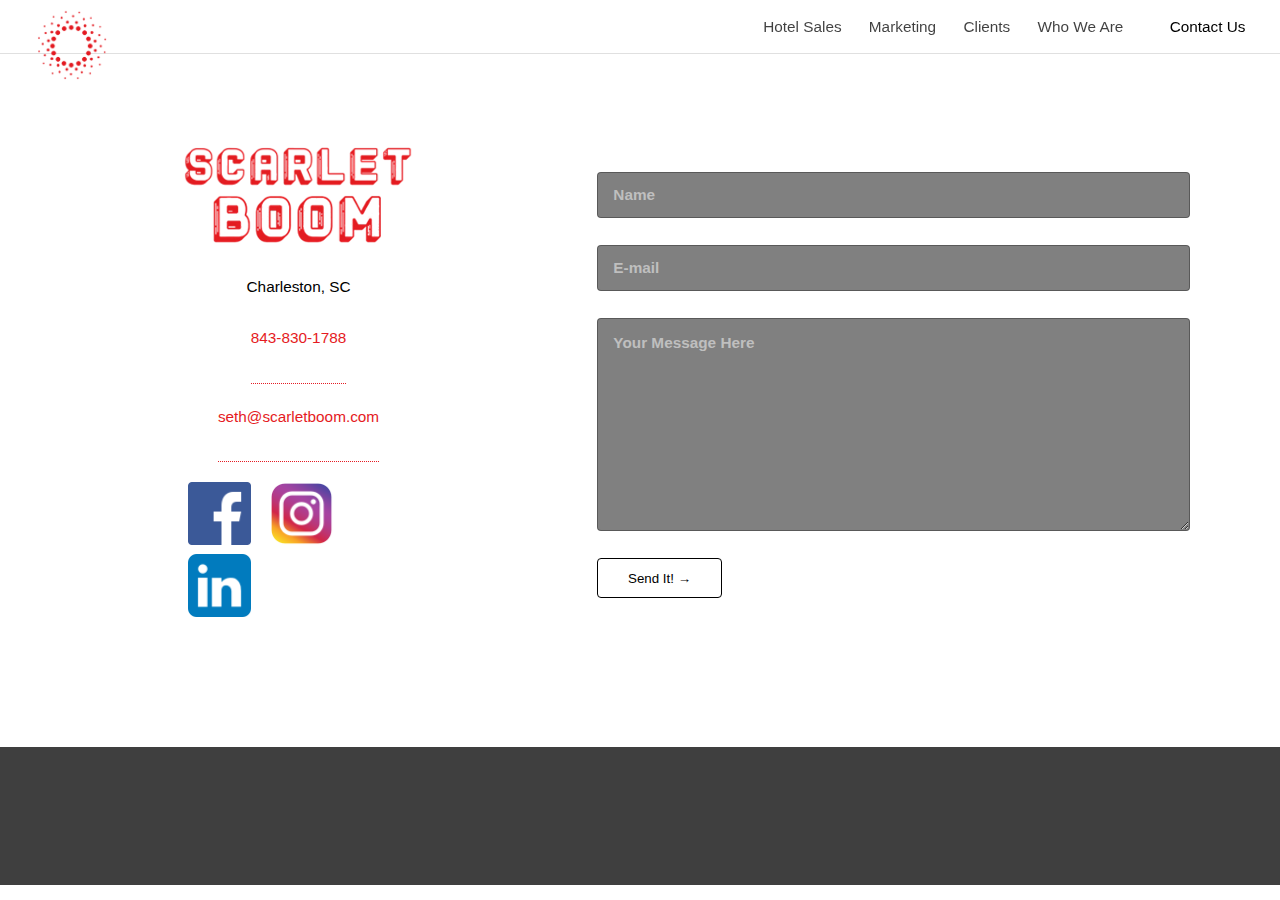
<file: contact.html>
<!DOCTYPE HTML>

<html>
	<head>
		<title>Scarlet BOOM</title>
		<meta charset="utf-8" />
		<meta name="viewport" content="width=device-width, initial-scale=1, user-scalable=no" />
		<link rel="stylesheet" href="assets/css/main.css" />
        <noscript><link rel="stylesheet" href="assets/css/noscript.css" /></noscript>
		<link rel="apple-touch-icon" sizes="180x180" href="favicon_io/apple-touch-icon.png">
		<link rel="icon" type="image/png" sizes="32x32" href="favicon_io/favicon-32x32.png">
		<link rel="icon" type="image/png" sizes="16x16" href="favicon_io/favicon-16x16.png">
		<link rel="manifest" href="/site.webmanifest">
		<!-- Global site tag (gtag.js) - Google Analytics -->
		<script async src="https://www.googletagmanager.com/gtag/js?id=UA-164889704-1"></script>
		<script>
  			window.dataLayer = window.dataLayer || [];
  			function gtag(){dataLayer.push(arguments);}
  			gtag('js', new Date());

  			gtag('config', 'UA-164889704-1');
		</script>
        <!-- Latest compiled and minified CSS -->
        <!-- <link rel="stylesheet" href="https://maxcdn.bootstrapcdn.com/bootstrap/3.3.7/css/bootstrap.min.css" > -->
        <!-- Optional theme -->
        <!-- <link rel="stylesheet" href="https://maxcdn.bootstrapcdn.com/bootstrap/3.3.7/css/bootstrap-theme.min.css" > -->
        <script src="https://ajax.googleapis.com/ajax/libs/jquery/1.12.4/jquery.min.js"></script>
        <!-- <link rel="stylesheet" href="form.css" > -->
        <script src="assets/js/form.js"></script>
	</head>
	<body class="is-preload ">
		<div id="page-wrapper">

			<!-- Header -->
				<header id="header">
					<a class="homeLogo" href="index.html">
						<h1 class="mobileLogo"  id="logo"><a href="index.html">Scarlet Boom</a></h1>
                        <a class="homeLogo" href="index.html">
							<img class="homeLogo" border="0" alt="logo" src="images/SBlogoSmall-centered.png" >
							</a>
					<nav id="nav">
						<ul>
							<li><a href="hotelSales.html">Hotel Sales</a></li>
							<li><a href="marketing.html">Marketing</a></li>
							<li><a href="clients.html">Clients</a></li>
							<li><a href="team.html">Who We Are</a></li>
							
							<li><a href="contact.html" class="button">Contact Us</a></li>
						</ul>
					</nav>
				</header>
				<div class="topContainer">
					<div>
						<div class="topContent text contentText">
							<img class="logoText" border="0"  src="images/LogoBlendText.png" >
							<h1> Charleston, SC</h1>
							<h1> </h1>
							<a class="phone" href="tel:8438301788"><p>843-830-1788</p></a>
							<a class="phone" href="mailto:seth@scarletboom.com"><p>seth@scarletboom.com</p></a>	
							<ul class="icons">
						
								<li><a href="https://www.facebook.com/ScarletBoomMarketing" class="icon brands alt"><img class="icon" src="images/fbIcon.png"></a></li>
								<li><a href="https://www.instagram.com/" class="icon brands alt"><img class="icon" src="images/igIcon.png"></a></li>
								<li><a href="https://www.linkedin.com/" class="icon brands alt"><img class="icon" src="images/linkedinIcon.png"></a></li>
								<!-- <li><a href="#" class="icon solid alt"><img src="images/emailIcon.png"></a></li> -->
							</ul>
						</div>
					</div>
	
					
						<section class="contactF">
							<!-- <h3>Form</h3> -->
							
								
									<form role="form" method="post" id="reused_form" enctype=&quot;multipart/form-data&quot; >
										<div class="form-group">
											<input type="text" class="form-control" id="name" name="name" placeholder="Name" required maxlength="50">
										</div>
										
										<div class="form-group">
											<input type="email" class="form-control" id="email" name="email" placeholder="E-mail" required maxlength="50">
										</div>
										<div class="form-group">
											<textarea class="form-control" type="textarea" name="message" id="message" placeholder="Your Message Here" maxlength="6000" rows="7"></textarea>
										</div>
										<!-- <div class="form-group">
											<input type="file" class="form-control" id="image" name="image" required>
										</div> -->
										<button type="submit" class="button btn-lg btn-success pull-right" id="btnContactUs">Send It! &rarr;</button>
									</form>
									<div id="success_message" style="width:100%; height:100%; display:none; "> <h3>Sent your message successfully!</h3> </div>
									<div id="error_message" style="width:100%; height:100%; display:none; "> <h3>Error</h3> Sorry there was an error sending your form. </div>
								</div>
							
						</section>
					


				</div>
				
			

			<!-- Footer -->
				<footer id="footer">
					<!-- <ul class="icons">
						
						<li><a href="#" class="icon brands alt fa-facebook-f"><span class="label">Facebook</span></a></li>
						<li><a href="#" class="icon brands alt fa-linkedin-in"><span class="label">LinkedIn</span></a></li>
						<li><a href="#" class="icon brands alt fa-instagram"><span class="label">Instagram</span></a></li>
						<li><a href="#" class="icon solid alt fa-envelope"><span class="label">Email</span></a></li>
					</ul> -->

				</footer>

		</div>

		<!-- Scripts -->
			<script src="assets/js/jquery.min.js"></script>
			<script src="assets/js/jquery.scrolly.min.js"></script>
			<script src="assets/js/jquery.dropotron.min.js"></script>
			<script src="assets/js/jquery.scrollex.min.js"></script>
			<script src="assets/js/browser.min.js"></script>
			<script src="assets/js/breakpoints.min.js"></script>
			<script src="assets/js/util.js"></script>
			<script src="assets/js/main.js"></script>

	</body>
</html>
</file>
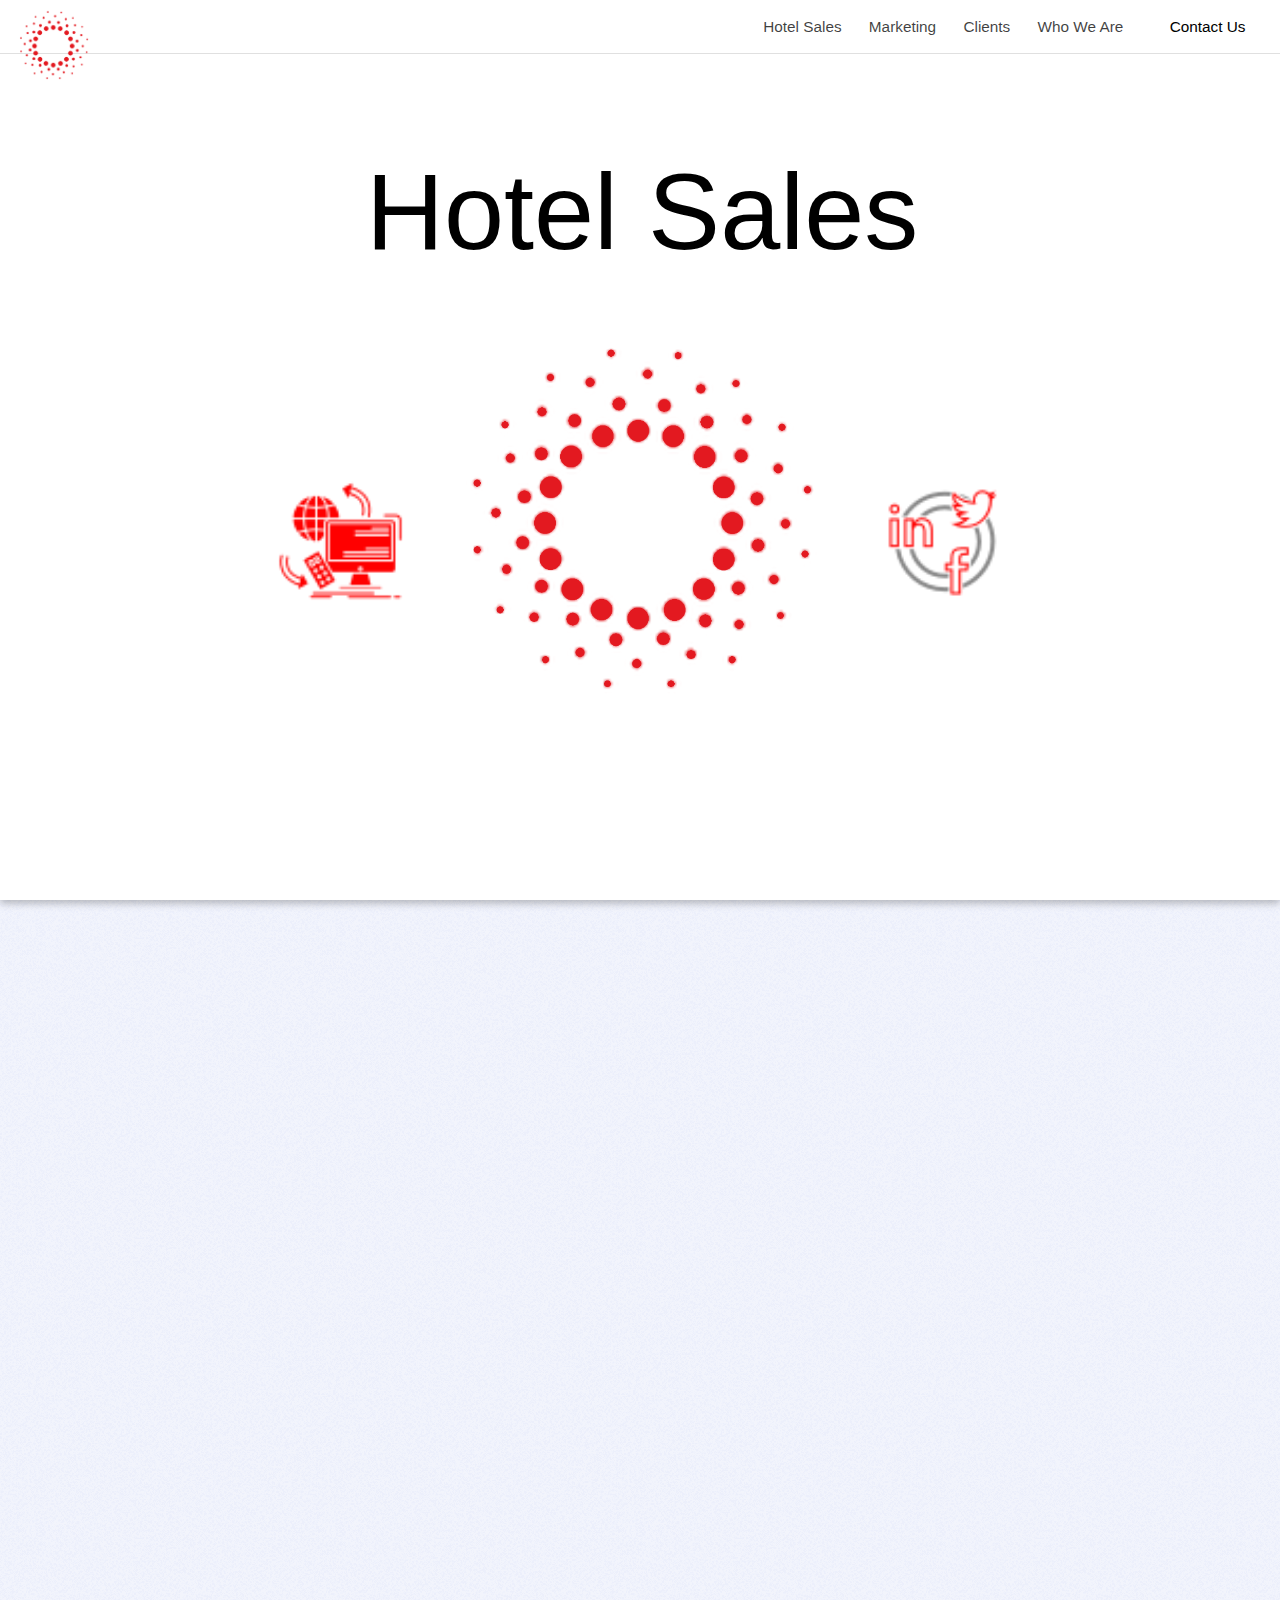
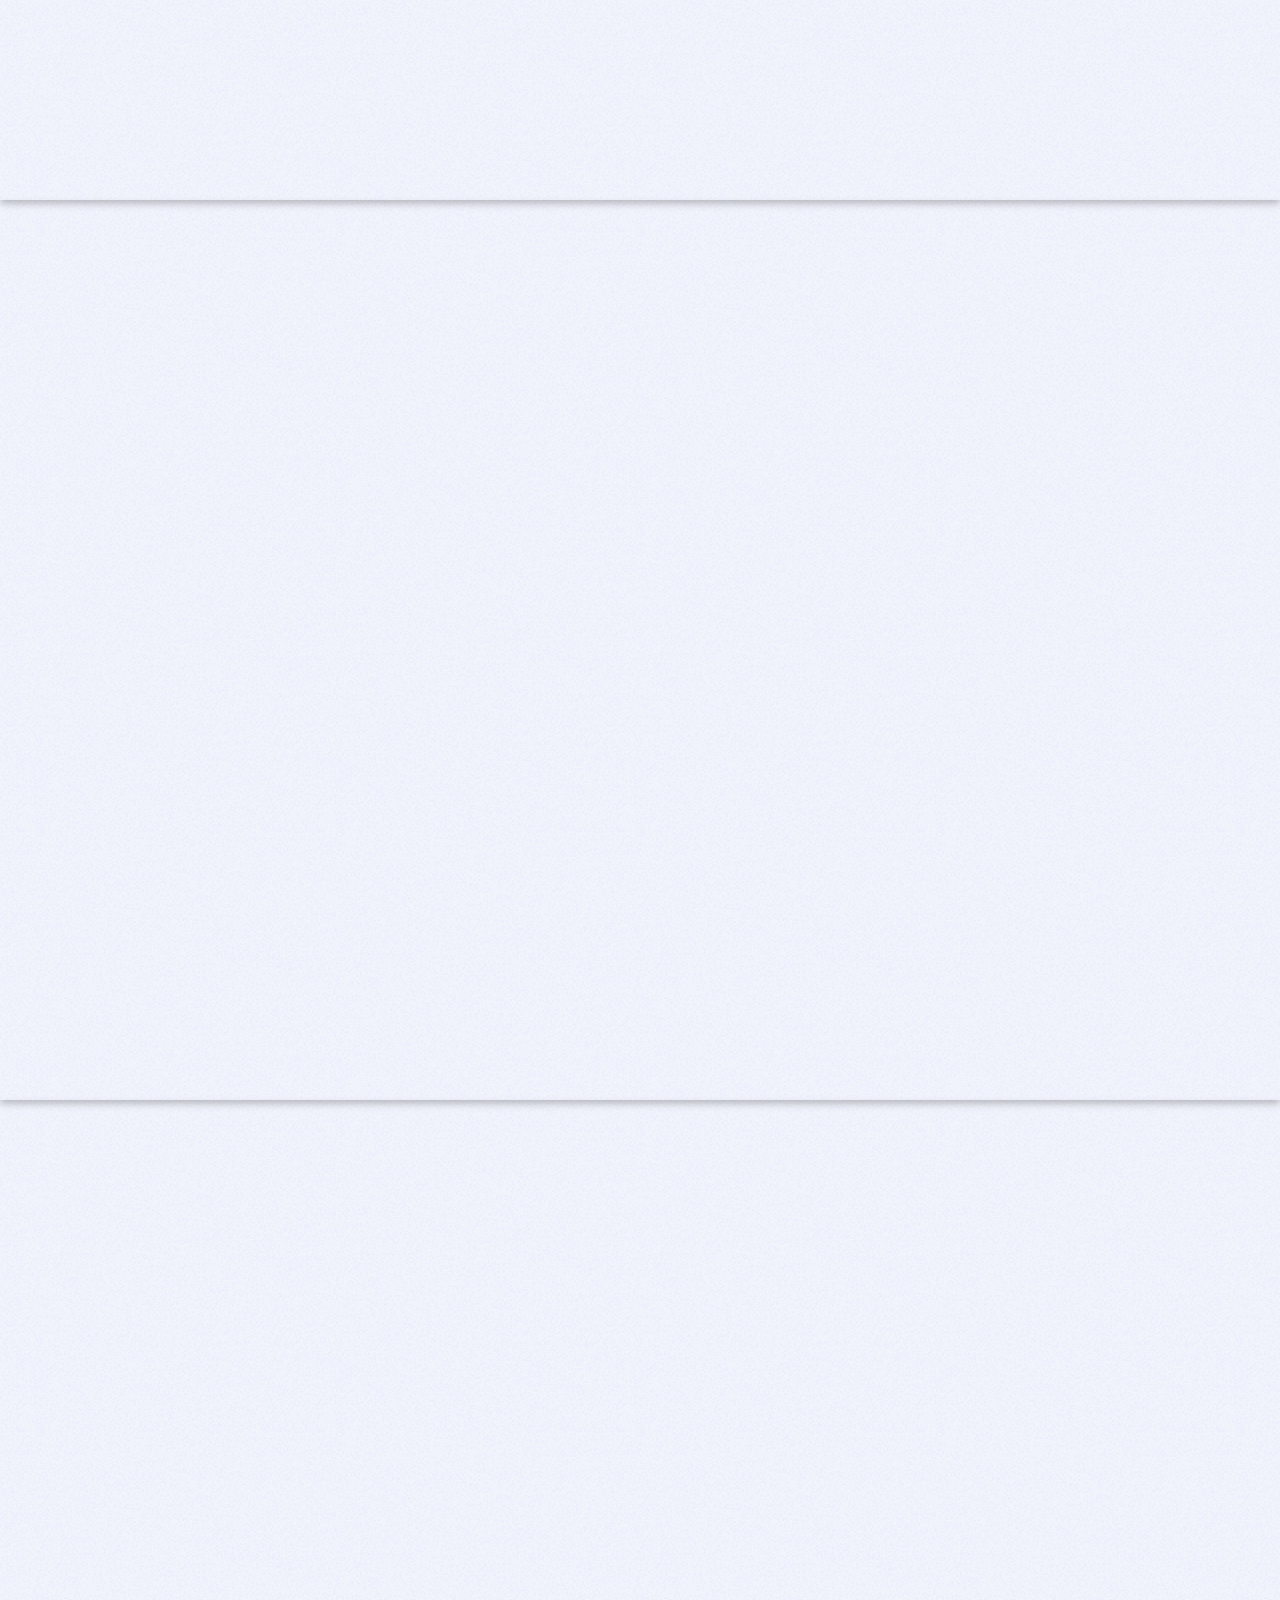
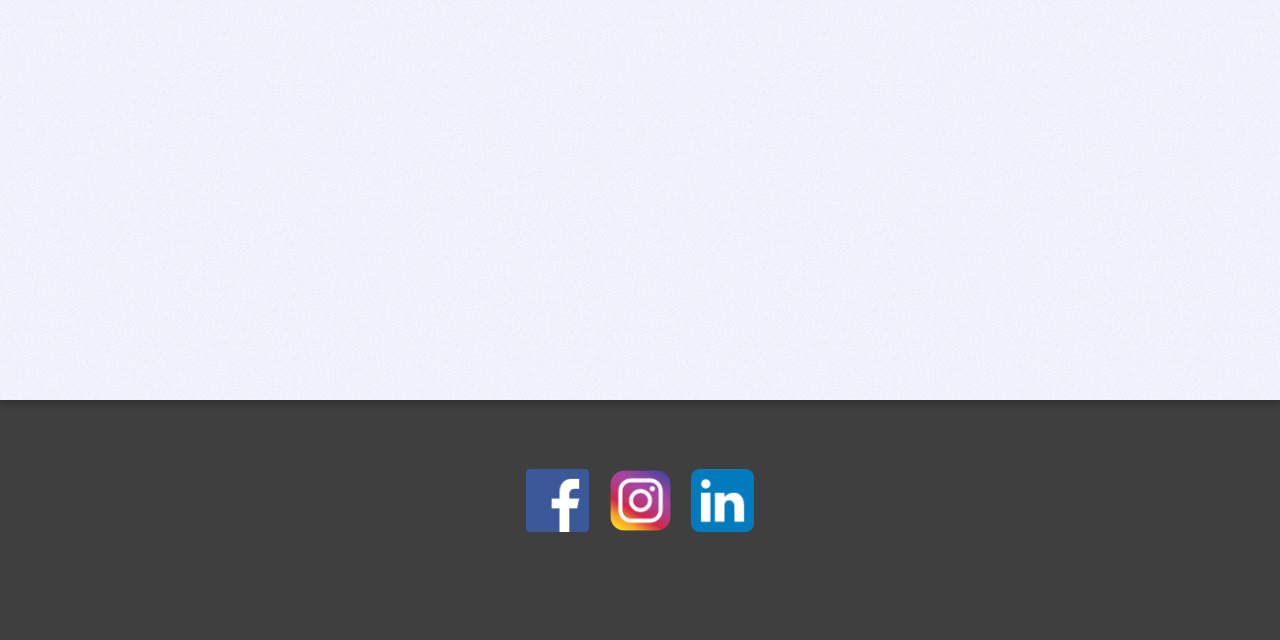
<file: hotelSales.html>
<!DOCTYPE HTML>

<html>
	<head>
		<title>Scarlet BOOM</title>
		<meta charset="utf-8" />
		<meta name="viewport" content="width=device-width, initial-scale=1, user-scalable=no" />
		<link rel="stylesheet" href="assets/css/main.css" />
		<noscript><link rel="stylesheet" href="assets/css/noscript.css" /></noscript>
		<link rel="apple-touch-icon" sizes="180x180" href="favicon_io/apple-touch-icon.png">
		<link rel="icon" type="image/png" sizes="32x32" href="favicon_io/favicon-32x32.png">
		<link rel="icon" type="image/png" sizes="16x16" href="favicon_io/favicon-16x16.png">
		<link rel="manifest" href="/site.webmanifest">
		<!-- Global site tag (gtag.js) - Google Analytics -->
		<script async src="https://www.googletagmanager.com/gtag/js?id=UA-164889704-1"></script>
		<script>
  			window.dataLayer = window.dataLayer || [];
  			function gtag(){dataLayer.push(arguments);}
  			gtag('js', new Date());

  			gtag('config', 'UA-164889704-1');
		</script>
	</head>
	<body class="is-preload landing">
		<div id="page-wrapper">

			<!-- Header -->
				<header id="header">
					<h1 class="mobileLogo"  id="logo"><a href="index.html">Scarlet Boom</a></h1>
					<a class="homeLogo" href="index.html">
                        <img class="homeLogo" border="0" alt="logo" src="images/SBlogoSmall-centered.png" >
                        </a>
					<nav id="nav">
						<ul>
							<li><a href="hotelSales.html">Hotel Sales</a></li>
							<li><a href="marketing.html">Marketing</a></li>
							<li><a href="clients.html">Clients</a></li>
							<li><a href="team.html">Who We Are</a></li>
							
							<li><a href="contact.html" class="button ">Contact Us</a></li>
						</ul>
					</nav>
				</header>
				

			<!-- Banner -->
			<section id="banner">
				<div class="content">
					<div class="marketingTitle">
					
						<h1 class="">
							Hotel Sales
						</h1>
							
						
					</div>
				<div class="marketIcons">

						
					<div class="mL6">
						<a class="homeLogo" href="#two"><img class="linkIcon" src="images/remoteIcon.png"></a>
						<!-- <h6>Remote Sales Package</h6> -->
					</div>
					<div class="topContainer3">	
						<img class="topLogo" src="images/SBlogoSmall-centered.png">
					</div>
					<div class="mL7">
						<a class="homeLogo" href="#three"><img class="linkIcon" src="images/smIcon.png"></a>
						<!-- <h6>Social Media Package</h6> -->
						
					</div>
					
					
				</div>

					
							
				</div>

				<a href="#one" class="goto-next scrolly">Next</a>

			</section>

			<!-- One -->
				<section id="one" class="spotlight style1 bottom">
					<span class="image fit main"><img src="images/coveHaven.webp" alt="" /></span>
					<div class="content">
						<div class="container">
							<div class="row">
								
								<div class="">
									<p>Our team of dedicated and experienced hotel sales professionals are here to assist your
										property with all sales efforts. 
									
									</p>
								</div>

								<div class="">
									<p>With over 20 years in the hospitality industry, our
										contacts, network, and proven track record will help drive revenue and increase
										occupancy</p>
								</div>

								<div class="">
									
									<h2>Sales Package Options</h2>
									<!-- <h6>** We are happy to customize packages to fit your needs**</h6> -->
								
								</div>
								
							</div>
						</div>
					</div>
					<a href="#two" class="goto-next scrolly">Next</a>
				</section>

			<!-- Two -->
				<section id="two" class="spotlight style2 right">
					<span class="image fit main"><img src="images/people.jpg" alt="" /></span>
					<div class="content">
						<header>
							<h2>Remote Sales Package</h2>
							<p>We offer introductory packages to ensure that we are a good fit
								for your property and brand. Our “starter” package can be locked in with only a three-
								month commitment! Packages begin at $800 per month (introductory rate for 3
								months) and include the following:</p>
						</header>
						<ul>
							<h5>Experienced sales manager for your property </h5>
							<h5>Dedicated phone h5ne for your property </h5>
							<h5>Weekly and monthly reports </h5>
							<h5>Participate in revenue calls </h5>
							<h5>Negotiate corporate rates </h5>
							<h5>Responsible for group blocks of 10 or more </h5>
						</ul>
						<!-- <ul class="actions">
							<li><a href="#" class="button">Learn More</a></li>
						</ul> -->
					</div>
					<a href="#three" class="goto-next scrolly">Next</a>
				</section>

			<!-- Three -->
				<section id="three" class="spotlight style3 left">
					<span class="image fit main bottom"><img src="images/smCover2.jpg" alt="" /></span>
					<div class="content">
						<header>
							<h2>Social Media Package</h2>
							<p>Does your property have Facebook and Instagram? Let us help bring
								you into 2020 by creating and maintaining these free social media platforms. Social Media
								packages start at $200/ month</p>
								
						</header>
						
						<ul>
							<h5>Create/maintain social media channels for your property</h5>
							<h5>2-3 static posts per week (more based on events, as needed)</h5>
							<h5>Engage with your audience to drive more likes, followers, and build your audience
								base</h5>
							<h5>Create content for social media channels</h5>
							<h5>Train staff on how to promote social channels at the property level</h5>
						</ul>
					</div>
					
				</section>

			
						

			<!-- Footer -->
				<footer id="footer">
					<ul class="icons">
						
						<li><a href="https://www.facebook.com/ScarletBoomMarketing" class="icon brands alt"><img class="icon" src="images/fbIcon.png"></a></li>
						<li><a href="https://www.instagram.com/" class="icon brands alt"><img class="icon" src="images/igIcon.png"></a></li>
						<li><a href="https://www.linkedin.com/" class="icon brands alt"><img class="icon" src="images/linkedinIcon.png"></a></li>
					</ul>

				</footer>

		</div>

		<!-- Scripts -->
			<script src="assets/js/jquery.min.js"></script>
			<script src="assets/js/jquery.scrolly.min.js"></script>
			<script src="assets/js/jquery.dropotron.min.js"></script>
			<script src="assets/js/jquery.scrollex.min.js"></script>
			<script src="assets/js/browser.min.js"></script>
			<script src="assets/js/breakpoints.min.js"></script>
			<script src="assets/js/util.js"></script>
			<script src="assets/js/main.js"></script>

	</body>
</html>
</file>
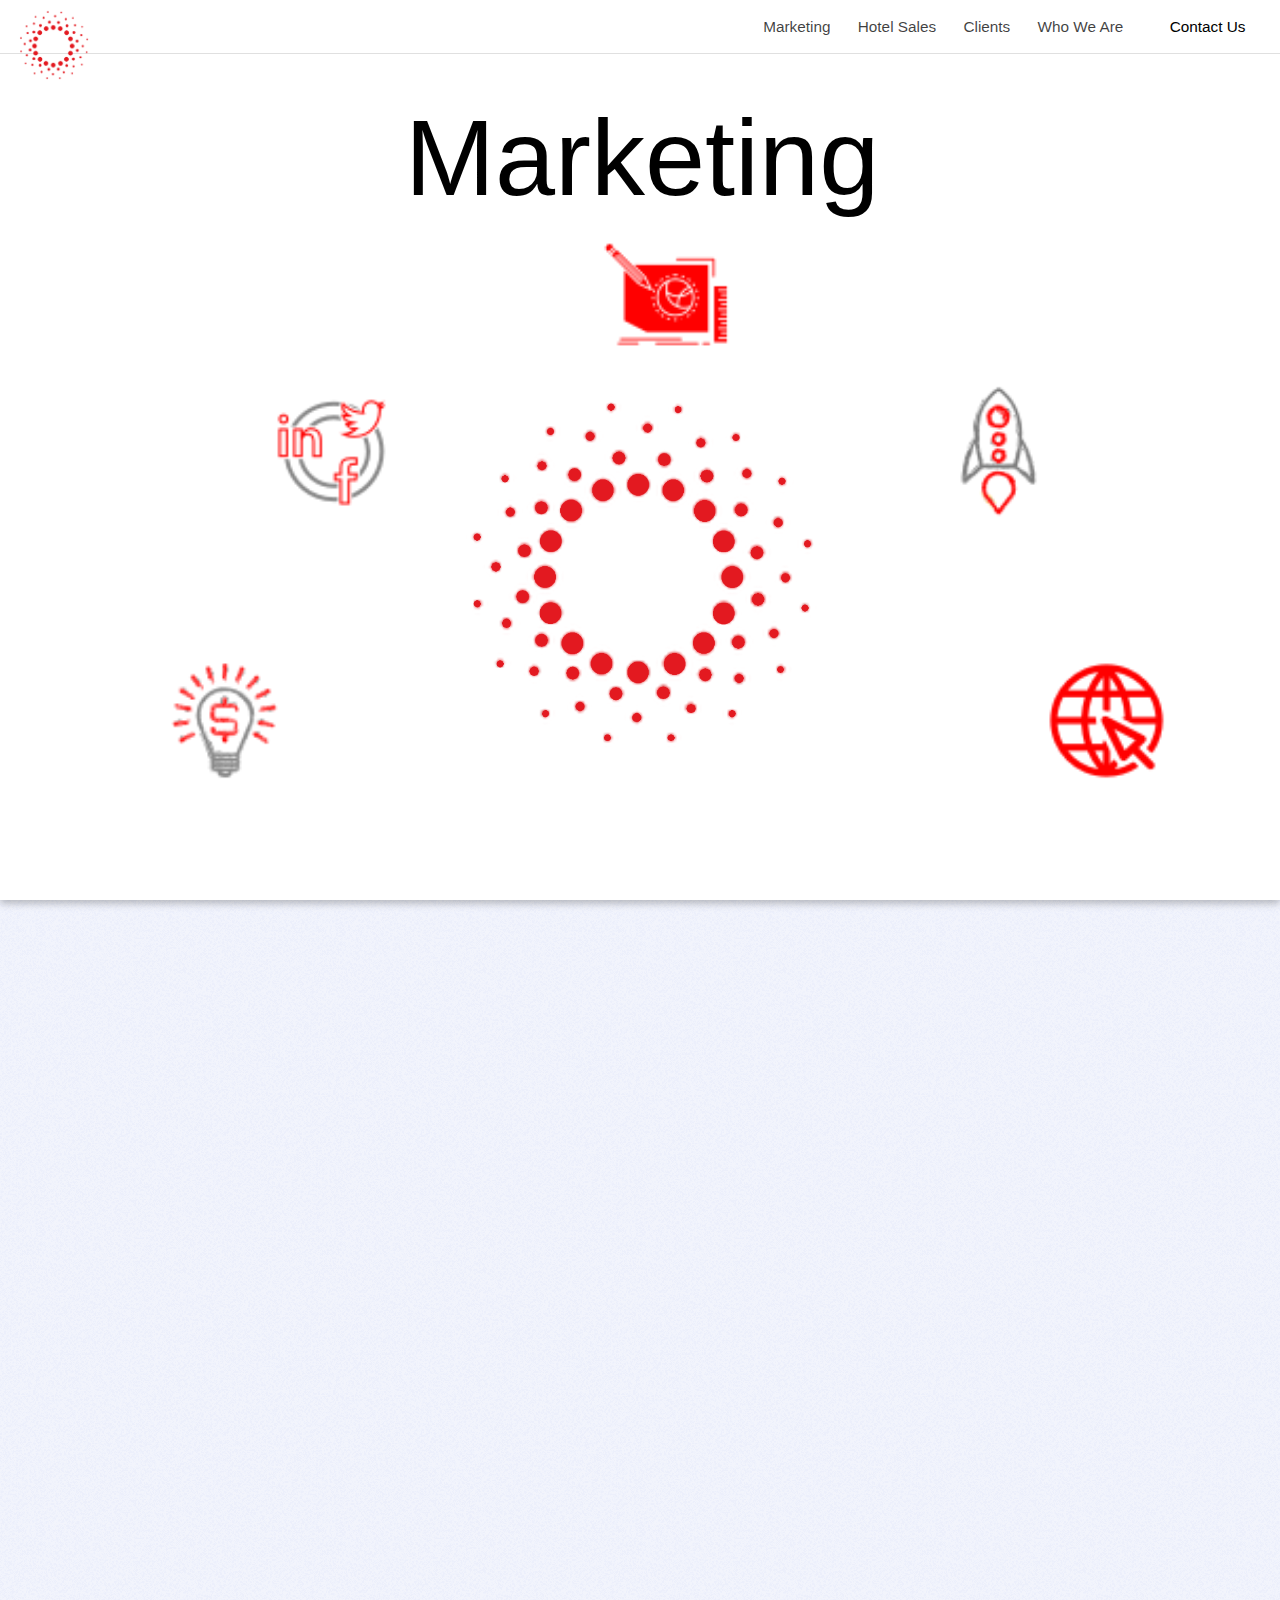
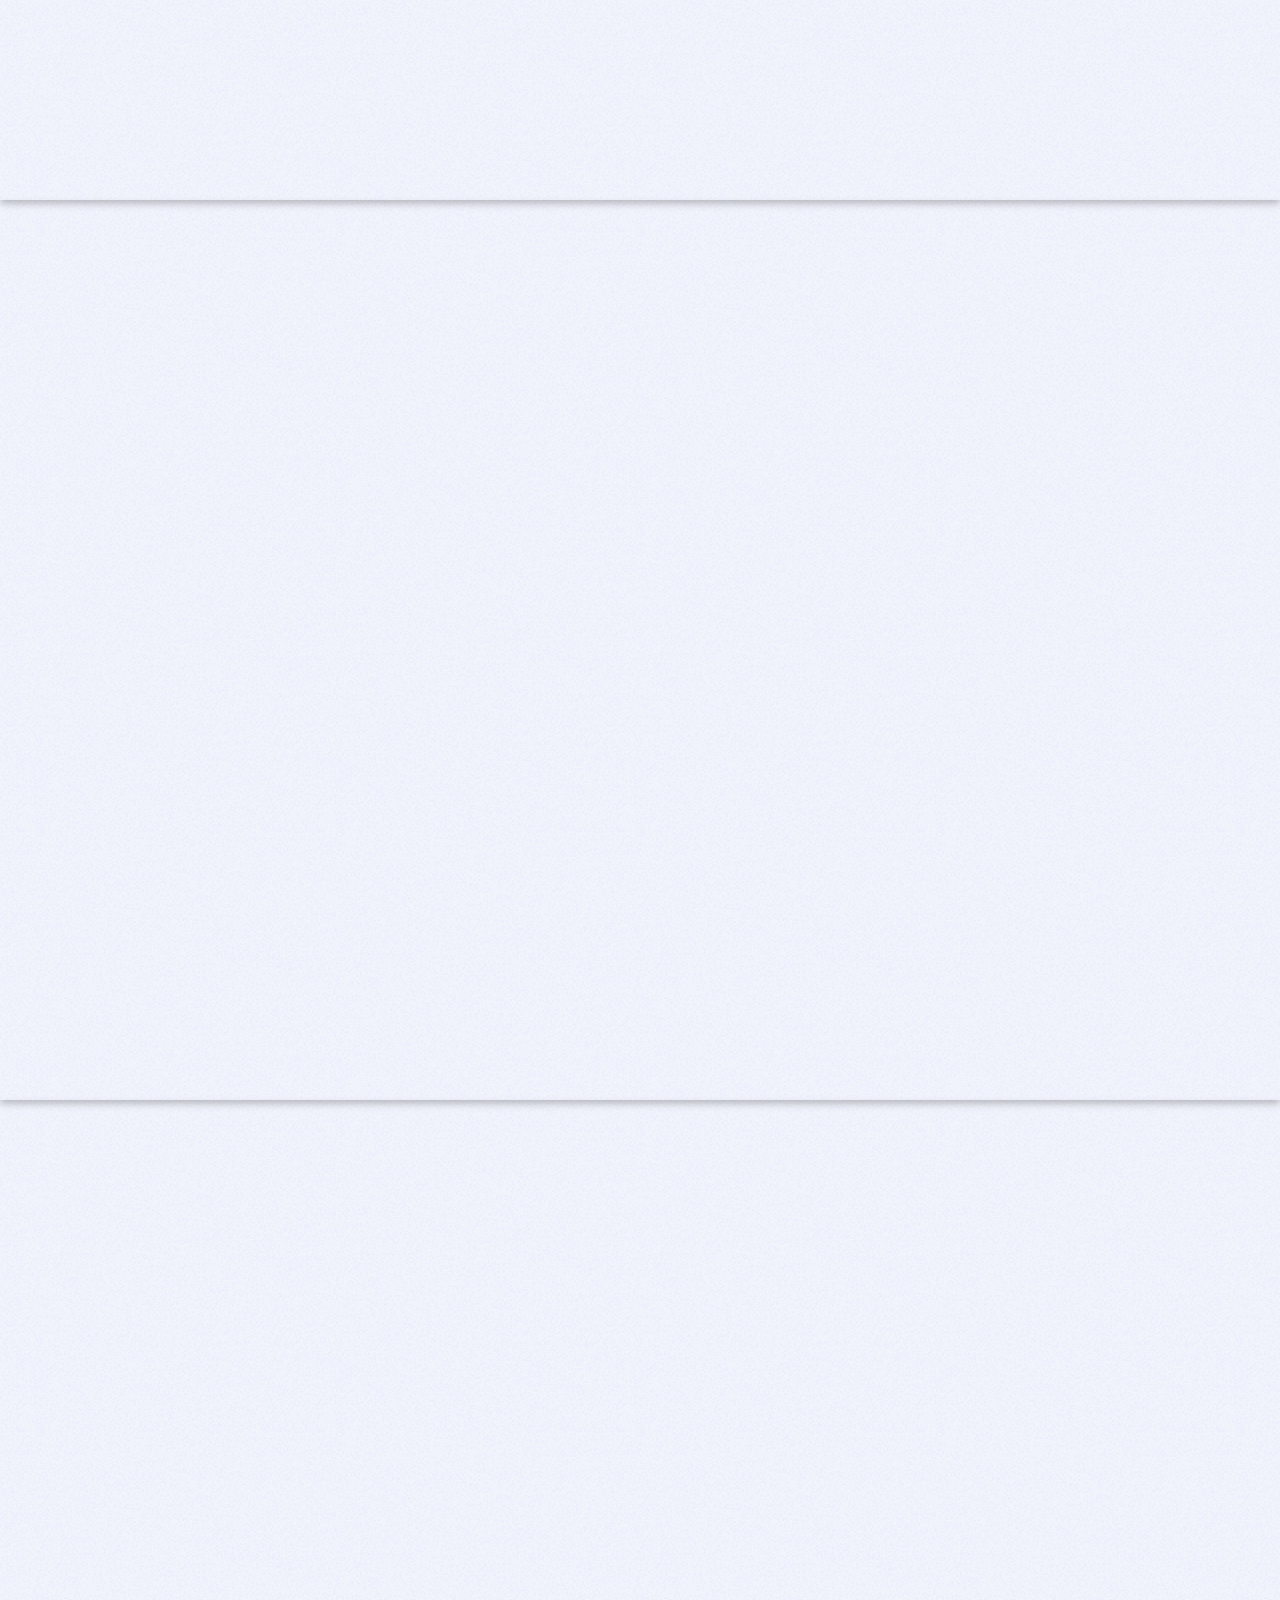
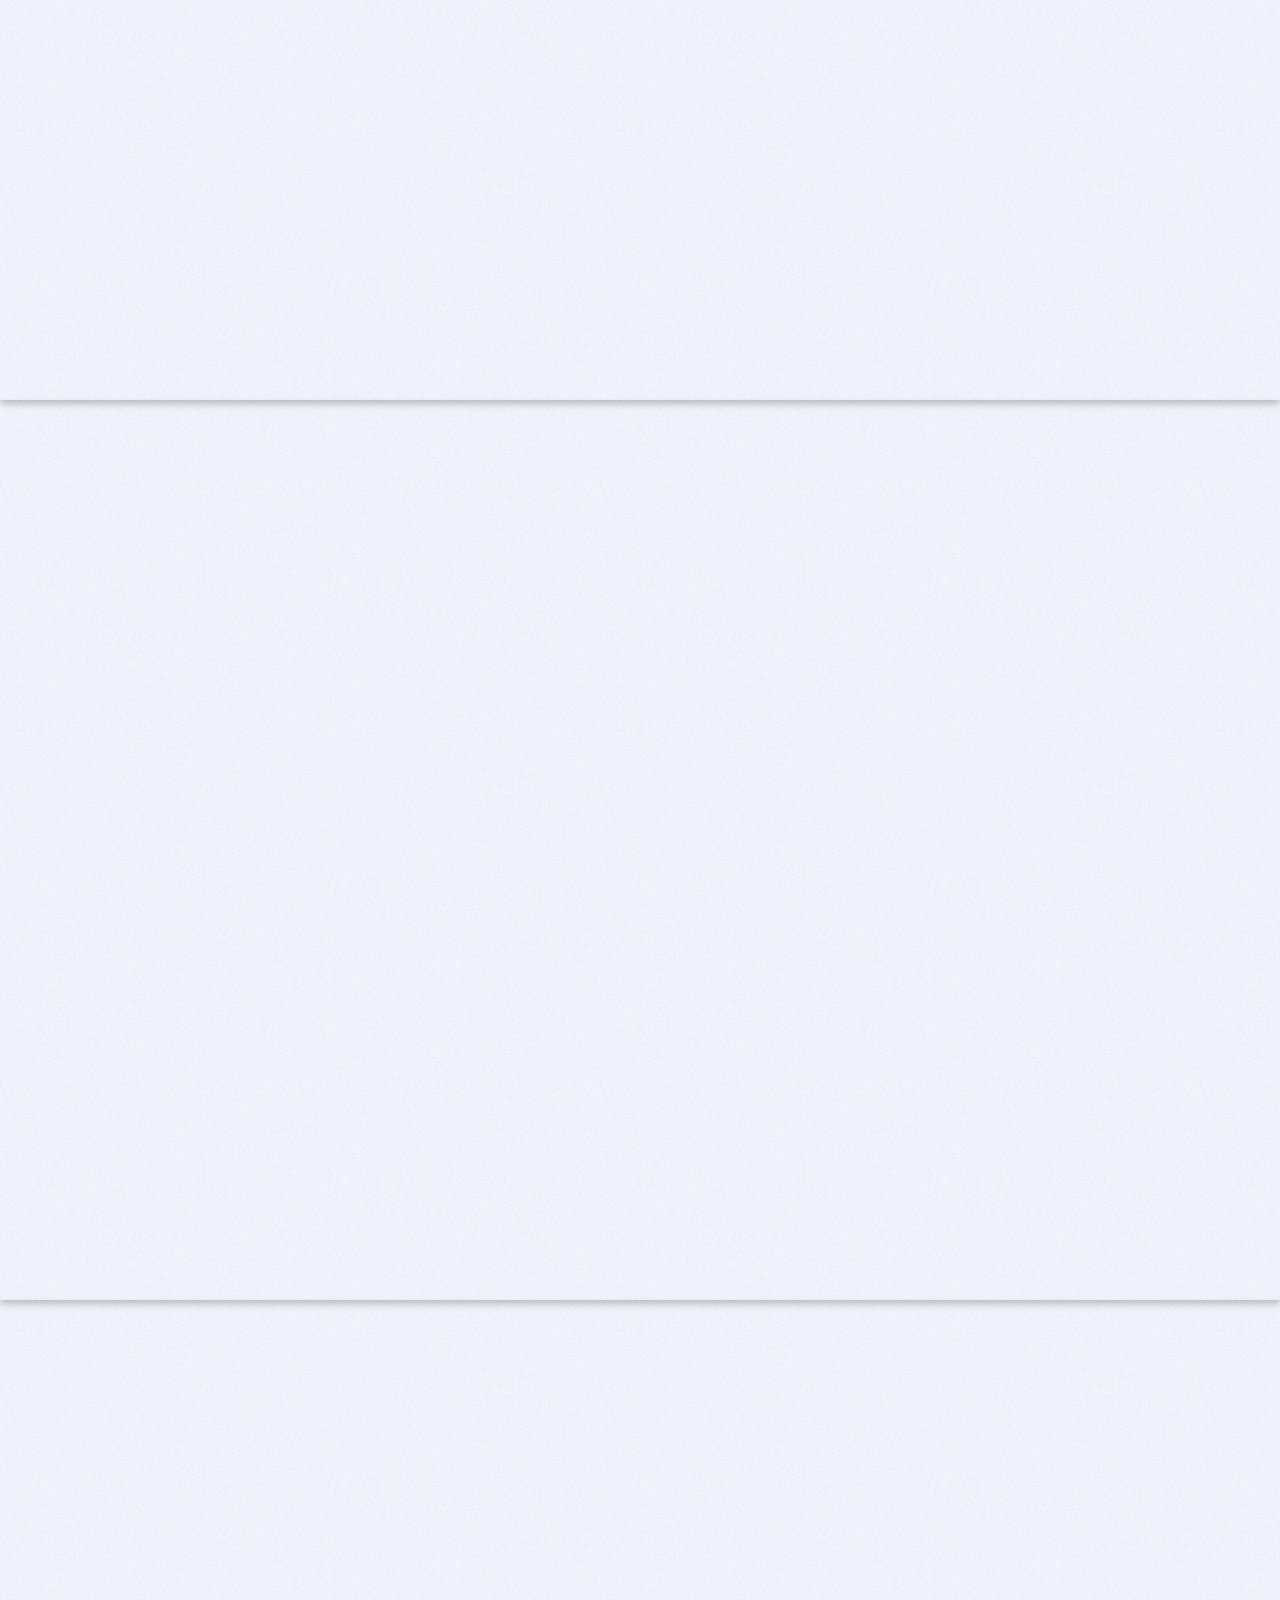
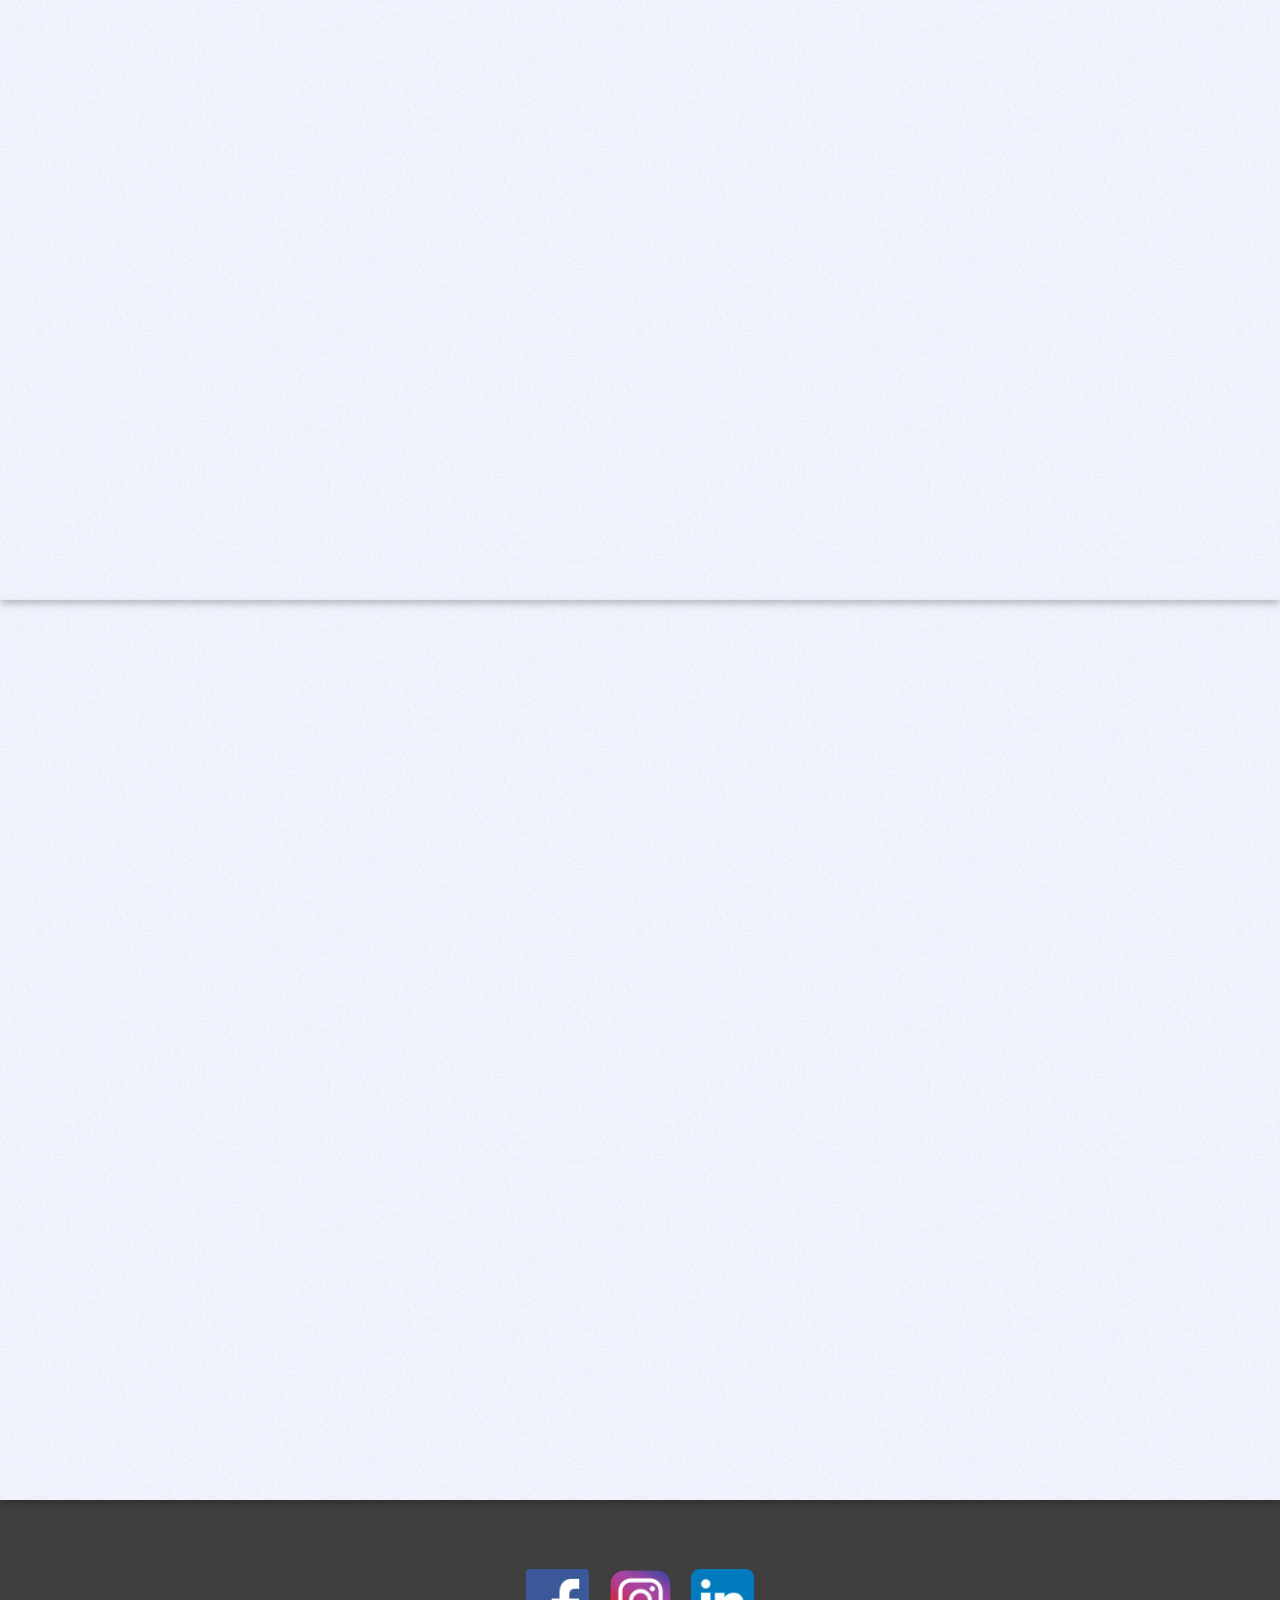
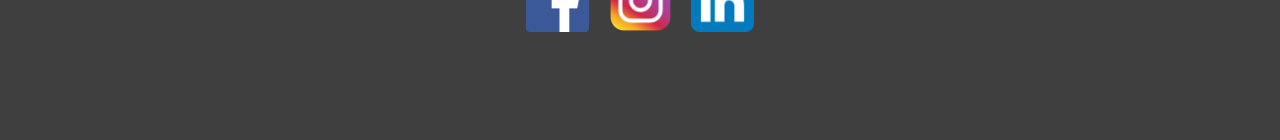
<file: marketing.html>
<!DOCTYPE HTML>

<html>
	<head>
		<title>Scarlet BOOM</title>
		<meta charset="utf-8" />
		<meta name="viewport" content="width=device-width, initial-scale=1, user-scalable=no" />
		<link rel="stylesheet" href="assets/css/main.css" />
		<noscript><link rel="stylesheet" href="assets/css/noscript.css" /></noscript>
		<link rel="apple-touch-icon" sizes="180x180" href="favicon_io/apple-touch-icon.png">
		<link rel="icon" type="image/png" sizes="32x32" href="favicon_io/favicon-32x32.png">
		<link rel="icon" type="image/png" sizes="16x16" href="favicon_io/favicon-16x16.png">
		<link rel="manifest" href="/site.webmanifest">
		<!-- Global site tag (gtag.js) - Google Analytics -->
		<script async src="https://www.googletagmanager.com/gtag/js?id=UA-164889704-1"></script>
		<script>
  			window.dataLayer = window.dataLayer || [];
  			function gtag(){dataLayer.push(arguments);}
  			gtag('js', new Date());

  			gtag('config', 'UA-164889704-1');
		</script>
	</head>
	<body class="is-preload landing">
		<div id="page-wrapper">


			<!-- Header -->
			<header class="marketHeader" id="header">
				<h1 class="mobileLogo"  id="logo"><a href="index.html">Scarlet Boom</a></h1>
				<a class="homeLogo" href="index.html">
					<img class="homeLogo" border="0" alt="logo" src="images/SBlogoSmall-centered.png" >
					</a>
				<nav id="nav">
					<ul>
						<li><a href="marketing.html">Marketing</a></li>
						<li><a href="hotelSales.html">Hotel Sales</a></li>
						<li><a href="clients.html">Clients</a></li>
						<li><a href="team.html">Who We Are</a></li>
						
						<li><a href="contact.html" class="button ">Contact Us</a></li>
					</ul>
				</nav>
			</header>


		<!-- Banner -->
			<section id="banner">
				<div class="content">
					<div class="marketingTitle">
					
						<h1 class="">
							Marketing
						</h1>
							
						
					</div>
				<div class="marketIcons">

						
					<div class="mL1">
						<a class="homeLogo" href="#two"><img class="linkIcon" src="images/brandingIcon.png"></a>
						
					</div>
					<div class="mL2">
						<a class="homeLogo" href="#three"><img class="linkIcon" src="images/smIcon.png"></a>
						
					</div>
					<div class="mL3">
						<a class="homeLogo" href="#four"><img class="linkIcon" src="images/creativeIcon.png"></a>
						
					</div>
					<div class="mL4">
						<a class="homeLogo" href="#five"><img class="linkIcon" src="images/adIcon.png"></a>
						
					</div>
					<div class="mL5">
						<a class="homeLogo" href="#six"><img class="linkIcon" src="images/webIcon.png"></a>
						
					</div>
					
				</div>

					<div class="topContainer2">	
						<img class="topLogo" src="images/SBlogoSmall-centered.png">
					</div>
							
				</div>

				<a href="#one" class="goto-next scrolly">Next</a>

			</section>


			<!-- One -->
				<section id="one" class="spotlight style1 bottom">
					<span class="image fit main"><img src="images/marketTop.jpg" alt="" /></span>
					<div class="content">
						<div class="container">
							<div class="row">
								<div class="">
									
										<h2>Although we are a full service firm, our specialties are...</h2>
										
									
								</div>
							
							</div>
						</div>
					</div>
					<a href="#two" class="goto-next scrolly">Next</a>
				</section>

			<!-- Two -->
				<section id="two" class="spotlight style2 right">
					<span class="image fit main"><img class="brandImage1" src="images/brand.jpeg" alt="" /><img class="brandImage2" src="images/brand2.jpeg" alt="" /></span>
					<div class="content">
						<header>
							<h2>Branding</h2>
							<p>From brainstorming with out clients on new names or slogans, to taking existing brands to 
								the next level, our mission is to elevate your brand to a higher level and maintain a deep connection
								with your audience.
							</p>
						</header>
						
						<!-- <ul class="actions">
							<li><a href="#" class="button">Learn More</a></li>
						</ul> -->
					</div>
					<a href="#three" class="goto-next scrolly">Next</a>
				</section>

			<!-- Three -->
				<section id="three" class="spotlight style3 left">
					<span class="image fit main bottom"><img src="images/smCover.jpg" alt="" /></span>
					<div class="content">
						<header>
							<h2>Social Media</h2>
							<p>Whether you have joined the 21st century yet and need our help creating your social media accounts, or you have 
								existing accounts that need better engagement, increased following, and fresh content ideas....we are here to help
							with all social media platforms.
							</p>
						</header>
						
						
					</div>
					<a href="#four" class="goto-next scrolly">Next</a>
				</section>

				<!-- Two -->
				<section id="four" class="spotlight style2 right">
					<span class="image fit main"><img src="images/write.jpg" alt="" /></span>
					<div class="content">
						<header>
							<h2>Creative Content</h2>
							<p>We are here to tell your story. From graphic design to writing a buzz piece to be featured in an upcoming magazine, let 
								our story tellers craft your message and reach the targeted demographics best suited for your brand.
							</p>
						</header>
						
						<!-- <ul class="actions">
							<li><a href="#" class="button">Learn More</a></li>
						</ul> -->
					</div>
					<a href="#five" class="goto-next scrolly">Next</a>
				</section>

				<!-- Two -->
				<section id="five" class="spotlight style3 left">
					<span class="image fit main"><img src="images/ad.jpg" alt="" /></span>
					<div class="content">
						<header>
							<h2>Advertising</h2>
							<p>Making sure we are speaking to the right audiences with the right messages is key to driving the disired results. 
								we work with your team to understand what typed of people we are trying to reach and how we can effectively communicate to them.
								 From creating your ad to researching effective avenues to maximize your marketing dollars, we execute all aspects of your desired
								 advertising campaign.
							</p>
						</header>
						
						<!-- <ul class="actions">
							<li><a href="#" class="button">Learn More</a></li>
						</ul> -->
					</div>
					<a href="#six" class="goto-next scrolly">Next</a>
				</section>
				<section id="six" class="spotlight style2 right">
					<span class="image fit main"><img src="images/web.jpg" alt="" /></span>
					<div class="content">
						<header>
							<h2>Websites</h2>
							<p>Say goodbye to boring cookie-cutter websites. We design (along with your input) a custom website tailored to your 
								specific needs and geographic location</p>

							<p>We take time to understand your business and your audience. Our sites are custom, SEO friendly, non generic and 
								built for you. We do the work, leaving you to focus on the day to day operational needs of your brand.
							</p>	
						</header>
						
						<!-- <ul class="actions">
							<li><a href="#" class="button">Learn More</a></li>
						</ul> -->
					</div>
					
				</section>

			<!-- Four -->
				<!-- <section id="four" class="wrapper style1 special fade-up">
					<div class="container">
						<header class="major">
							<h2>Some More Stuff</h2>
							</header>
						<div class="box alt">
							<div class="row gtr-uniform">
								<section class="col-4 col-6-medium col-12-xsmall">
									<span class="icon solid alt major fa-chart-area"></span>
									<h3>Higher Sales</h3>
									<p>Feugiat accumsan lorem eu ac lorem amet accumsan donec. Blandit orci porttitor.</p>
								</section>
								<section class="col-4 col-6-medium col-12-xsmall">
									<span class="icon solid alt major fa-comment"></span>
									<h3>Social Outreach</h3>
									<p>Feugiat accumsan lorem eu ac lorem amet accumsan donec. Blandit orci porttitor.</p>
								</section>
								<section class="col-4 col-6-medium col-12-xsmall">
									<span class="icon solid alt major fa-flask"></span>
									<h3>Science Stuff</h3>
									<p>Feugiat accumsan lorem eu ac lorem amet accumsan donec. Blandit orci porttitor.</p>
								</section>
								<section class="col-4 col-6-medium col-12-xsmall">
									<span class="icon solid alt major fa-paper-plane"></span>
									<h3>Paper Airplanes</h3>
									<p>Feugiat accumsan lorem eu ac lorem amet accumsan donec. Blandit orci porttitor.</p>
								</section>
								<section class="col-4 col-6-medium col-12-xsmall">
									<span class="icon solid alt major fa-file"></span>
									<h3>Save Things</h3>
									<p>Feugiat accumsan lorem eu ac lorem amet accumsan donec. Blandit orci porttitor.</p>
								</section>
								<section class="col-4 col-6-medium col-12-xsmall">
									<span class="icon solid alt major fa-lock"></span>
									<h3>Security</h3>
									<p>Feugiat accumsan lorem eu ac lorem amet accumsan donec. Blandit orci porttitor.</p>
								</section>
							</div>
						</div>
						<footer class="major">
							<ul class="actions special">
								<li><a href="#" class="button">Become A Client</a></li>
							</ul>
						</footer>
					</div>
				</section> -->

			<!-- Five -->
				<!-- <section id="five" class="wrapper style2 special fade">
					<div class="container">
						<header>
							<h2>Magna faucibus lorem diam</h2>
							<p>Ante metus praesent faucibus ante integer id accumsan eleifend</p>
						</header>
						<form method="post" action="#" class="cta">
							<div class="row gtr-uniform gtr-50">
								<div class="col-8 col-12-xsmall"><input type="email" name="email" id="email" placeholder="Your Email Address" /></div>
								<div class="col-4 col-12-xsmall"><input type="submit" value="Get Started" class="fit primary" /></div>
							</div>
						</form>
					</div>
				</section> -->

			<!-- Footer -->
				<footer id="footer">
					<ul class="icons">
						
						<li><a href="https://www.facebook.com/ScarletBoomMarketing" class="icon brands alt"><img class="icon" src="images/fbIcon.png"></a></li>
						<li><a href="https://www.instagram.com/" class="icon brands alt"><img class="icon" src="images/igIcon.png"></a></li>
						<li><a href="https://www.linkedin.com/" class="icon brands alt"><img class="icon" src="images/linkedinIcon.png"></a></li>
					</ul>

				</footer>

		</div>

		<!-- Scripts -->
			<script src="assets/js/jquery.min.js"></script>
			<script src="assets/js/jquery.scrolly.min.js"></script>
			<script src="assets/js/jquery.dropotron.min.js"></script>
			<script src="assets/js/jquery.scrollex.min.js"></script>
			<script src="assets/js/browser.min.js"></script>
			<script src="assets/js/breakpoints.min.js"></script>
			<script src="assets/js/util.js"></script>
			<script src="assets/js/main.js"></script>

	</body>
</html>
</file>
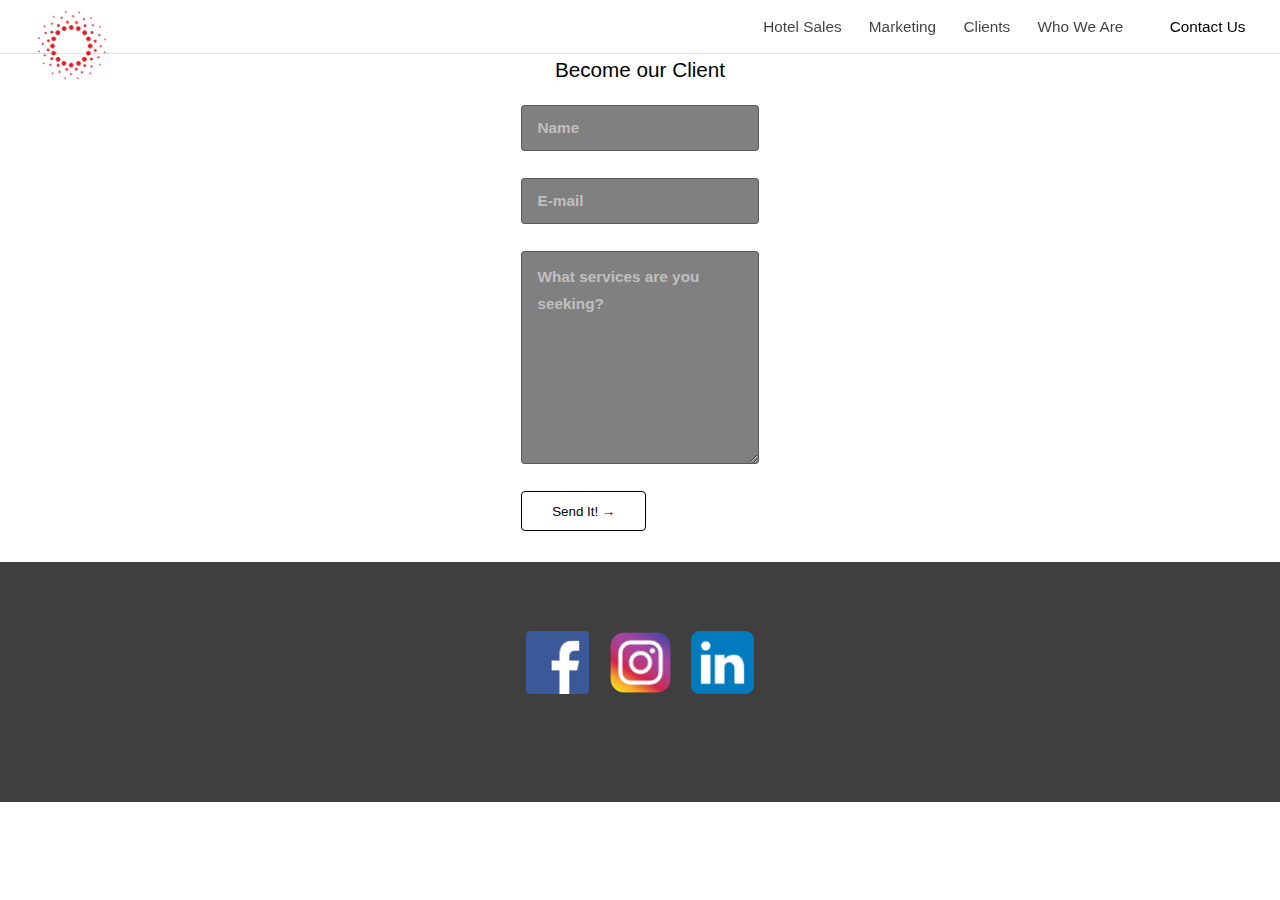
<file: newClient.html>
<!DOCTYPE HTML>

<html>
	<head>
		<title>Scarlet BOOM</title>
		<meta charset="utf-8" />
		<meta name="viewport" content="width=device-width, initial-scale=1, user-scalable=no" />
		<noscript><link rel="stylesheet" href="assets/css/noscript.css" /></noscript>
		<link rel="stylesheet" href="assets/css/main.css" />
		<link rel="apple-touch-icon" sizes="180x180" href="favicon_io/apple-touch-icon.png">
		<link rel="icon" type="image/png" sizes="32x32" href="favicon_io/favicon-32x32.png">
		<link rel="icon" type="image/png" sizes="16x16" href="favicon_io/favicon-16x16.png">
		<link rel="manifest" href="/site.webmanifest">

		      
	</head>

	<body class="is-preload ">
		<div id="page-wrapper">

			<!-- Header -->
				<header id="header">
					<a class="homeLogo" href="index.html">
						<h1 class="mobileLogo"  id="logo"><a href="index.html">Scarlet Boom</a></h1>
                        <a class="homeLogo" href="index.html">
							<img class="homeLogo" border="0" alt="logo" src="images/SBlogoSmall-centered.png" >
							</a>
					<nav id="nav">
						<ul>
							<li><a href="hotelSales.html">Hotel Sales</a></li>
							<li><a href="marketing.html">Marketing</a></li>
							<li><a href="clients.html">Clients</a></li>
							<li><a href="team.html">Who We Are</a></li>
							
							<li><a href="contact.html" class="button">Contact Us</a></li>
						</ul>
					</nav>
				</header>
				
	
					
						<section class="resumeF">
							<h3>Become our Client</h3>
									<form role="form" method="post" id="reused_form" enctype=&quot;multipart/form-data&quot; >

										<div class="form-group">
											<input type="text" class="form-control" id="name" name="name" placeholder="Name" required maxlength="50">
										</div>
										
										<div class="form-group">
											<input type="email" class="form-control" id="email" name="email" placeholder="E-mail" required maxlength="50">
										</div>

										<div class="form-group">
											<textarea class="form-control" type="textarea" name="message" id="message" placeholder="What services are you seeking?" maxlength="6000" rows="7"></textarea>
										</div>

										<!-- <div class="form-group">
											<input type="file" class="form-control" id="image" name="image" required>
										</div> -->

										<button type="submit" class="button btn-lg btn-success pull-right" id="btnContactUs">Send It! &rarr;</button>
									
									</form>

									<div id="success_message" style="width:100%; height:100%; display:none; "> <h3>Sent your message successfully!</h3> </div>
									<div id="error_message" style="width:100%; height:100%; display:none; "> <h3>Error</h3> Sorry there was an error sending your form. </div>
								
								
							
						</section>
					
						

				
				
			

			<!-- Footer -->
				<footer id="footer">
					<ul class="icons">
						
						<li><a href="https://www.facebook.com/ScarletBoomMarketing" class="icon brands alt"><img class="icon" src="images/fbIcon.png"></a></li>
						<li><a href="https://www.instagram.com/" class="icon brands alt"><img class="icon" src="images/igIcon.png"></a></li>
						<li><a href="https://www.linkedin.com/" class="icon brands alt"><img class="icon" src="images/linkedinIcon.png"></a></li>
					</ul>

				</footer>

		</div>

		<!-- Scripts -->
			<script src="assets/js/jquery.min.js"></script>
			<script src="assets/js/jquery.scrolly.min.js"></script>
			<script src="assets/js/jquery.dropotron.min.js"></script>
			<script src="assets/js/jquery.scrollex.min.js"></script>
			<script src="assets/js/browser.min.js"></script>
			<script src="assets/js/breakpoints.min.js"></script>
			<script src="assets/js/util.js"></script>
			<script src="assets/js/main.js"></script>
			<!-- Global site tag (gtag.js) - Google Analytics -->
			<script async src="https://www.googletagmanager.com/gtag/js?id=UA-164889704-1"></script>
			<script>
  			window.dataLayer = window.dataLayer || [];
  			function gtag(){dataLayer.push(arguments);}
  			gtag('js', new Date());

  			gtag('config', 'UA-164889704-1');
			</script>
        	<script src="https://ajax.googleapis.com/ajax/libs/jquery/1.12.4/jquery.min.js"></script>
			<script src="assets/js/form.js"></script>

	</body>
</html>
</file>
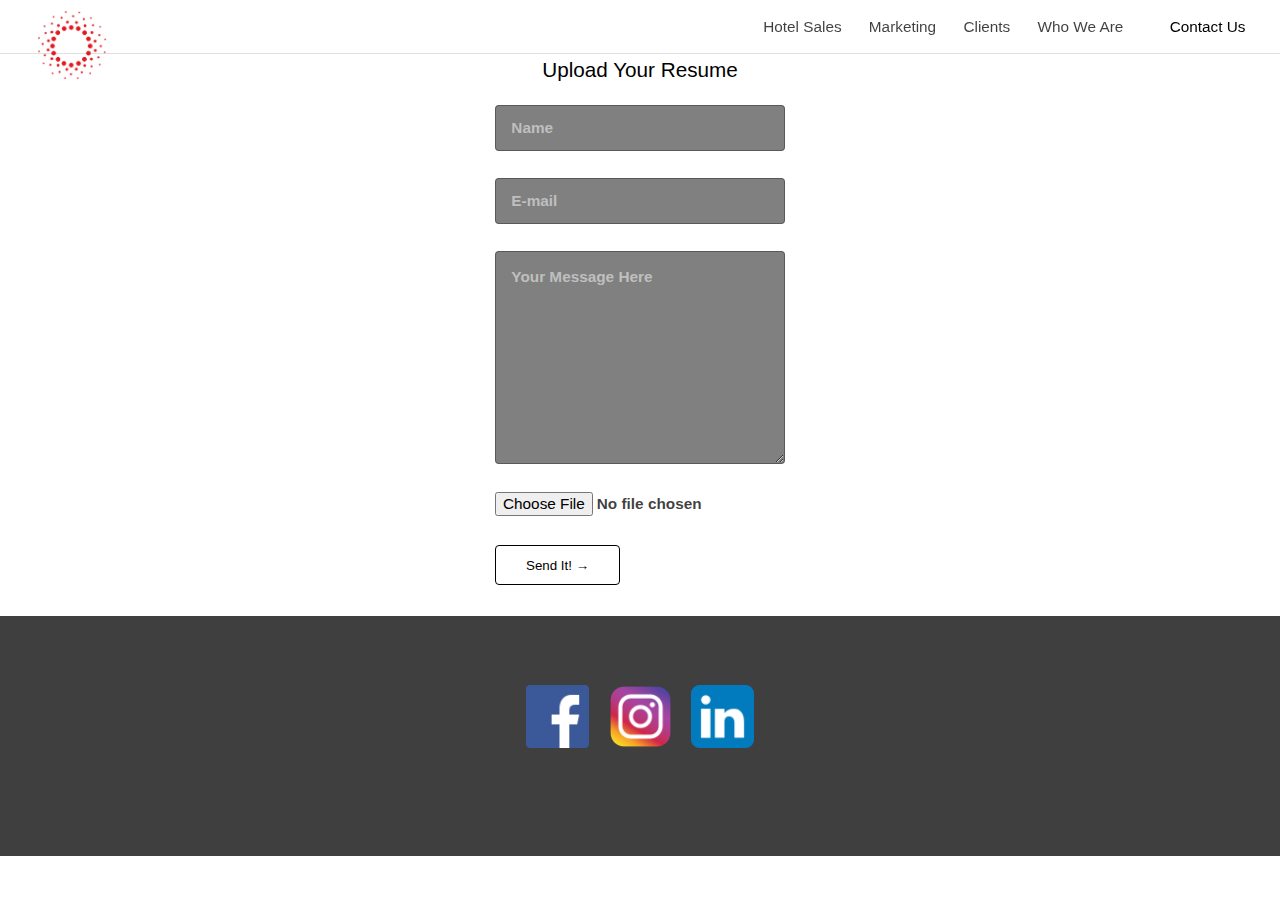
<file: resume-upload.html>
<!DOCTYPE HTML>

<html>
	<head>
		<title>Scarlet BOOM</title>
		<meta charset="utf-8" />
		<meta name="viewport" content="width=device-width, initial-scale=1, user-scalable=no" />
		<noscript><link rel="stylesheet" href="assets/css/noscript.css" /></noscript>
		<link rel="stylesheet" href="assets/css/main.css" />
		<link rel="apple-touch-icon" sizes="180x180" href="favicon_io/apple-touch-icon.png">
		<link rel="icon" type="image/png" sizes="32x32" href="favicon_io/favicon-32x32.png">
		<link rel="icon" type="image/png" sizes="16x16" href="favicon_io/favicon-16x16.png">
		<link rel="manifest" href="/site.webmanifest">

		      
	</head>

	<body class="is-preload ">
		<div id="page-wrapper">

			<!-- Header -->
				<header id="header">
					<a class="homeLogo" href="index.html">
						<h1 class="mobileLogo"  id="logo"><a href="index.html">Scarlet Boom</a></h1>
                        <a class="homeLogo" href="index.html">
							<img class="homeLogo" border="0" alt="logo" src="images/SBlogoSmall-centered.png" >
							</a>
					<nav id="nav">
						<ul>
							<li><a href="hotelSales.html">Hotel Sales</a></li>
							<li><a href="marketing.html">Marketing</a></li>
							<li><a href="clients.html">Clients</a></li>
							<li><a href="team.html">Who We Are</a></li>
							
							<li><a href="contact.html" class="button">Contact Us</a></li>
						</ul>
					</nav>
				</header>
				
	
					
						<section class="resumeF">
							<h3>Upload Your Resume</h3>
									<form role="form" method="post" id="reused_form" enctype=&quot;multipart/form-data&quot; >

										<div class="form-group">
											<input type="text" class="form-control" id="name" name="name" placeholder="Name" required maxlength="50">
										</div>
										
										<div class="form-group">
											<input type="email" class="form-control" id="email" name="email" placeholder="E-mail" required maxlength="50">
										</div>

										<div class="form-group">
											<textarea class="form-control" type="textarea" name="message" id="message" placeholder="Your Message Here" maxlength="6000" rows="7"></textarea>
										</div>

										<div class="form-group">
											<input type="file" class="form-control" id="image" name="image" required>
										</div>

										<button type="submit" class="button btn-lg btn-success pull-right" id="btnContactUs">Send It! &rarr;</button>
									
									</form>

									<div id="success_message" style="width:100%; height:100%; display:none; "> <h3>Sent your message successfully!</h3> </div>
									<div id="error_message" style="width:100%; height:100%; display:none; "> <h3>Error</h3> Sorry there was an error sending your form. </div>
								
								
							
						</section>
					
						

				
				
			

			<!-- Footer -->
				<footer id="footer">
					<ul class="icons">
						
						<li><a href="https://www.facebook.com/ScarletBoomMarketing" class="icon brands alt"><img class="icon" src="images/fbIcon.png"></a></li>
						<li><a href="https://www.instagram.com/" class="icon brands alt"><img class="icon" src="images/igIcon.png"></a></li>
						<li><a href="https://www.linkedin.com/" class="icon brands alt"><img class="icon" src="images/linkedinIcon.png"></a></li>
					</ul>

				</footer>

		</div>

		<!-- Scripts -->
			<script src="assets/js/jquery.min.js"></script>
			<script src="assets/js/jquery.scrolly.min.js"></script>
			<script src="assets/js/jquery.dropotron.min.js"></script>
			<script src="assets/js/jquery.scrollex.min.js"></script>
			<script src="assets/js/browser.min.js"></script>
			<script src="assets/js/breakpoints.min.js"></script>
			<script src="assets/js/util.js"></script>
			<script src="assets/js/main.js"></script>
			<!-- Global site tag (gtag.js) - Google Analytics -->
			<script async src="https://www.googletagmanager.com/gtag/js?id=UA-164889704-1"></script>
			<script>
  			window.dataLayer = window.dataLayer || [];
  			function gtag(){dataLayer.push(arguments);}
  			gtag('js', new Date());

  			gtag('config', 'UA-164889704-1');
			</script>
        	<script src="https://ajax.googleapis.com/ajax/libs/jquery/1.12.4/jquery.min.js"></script>
			<script src="assets/js/form.js"></script>

	</body>
</html>
</file>
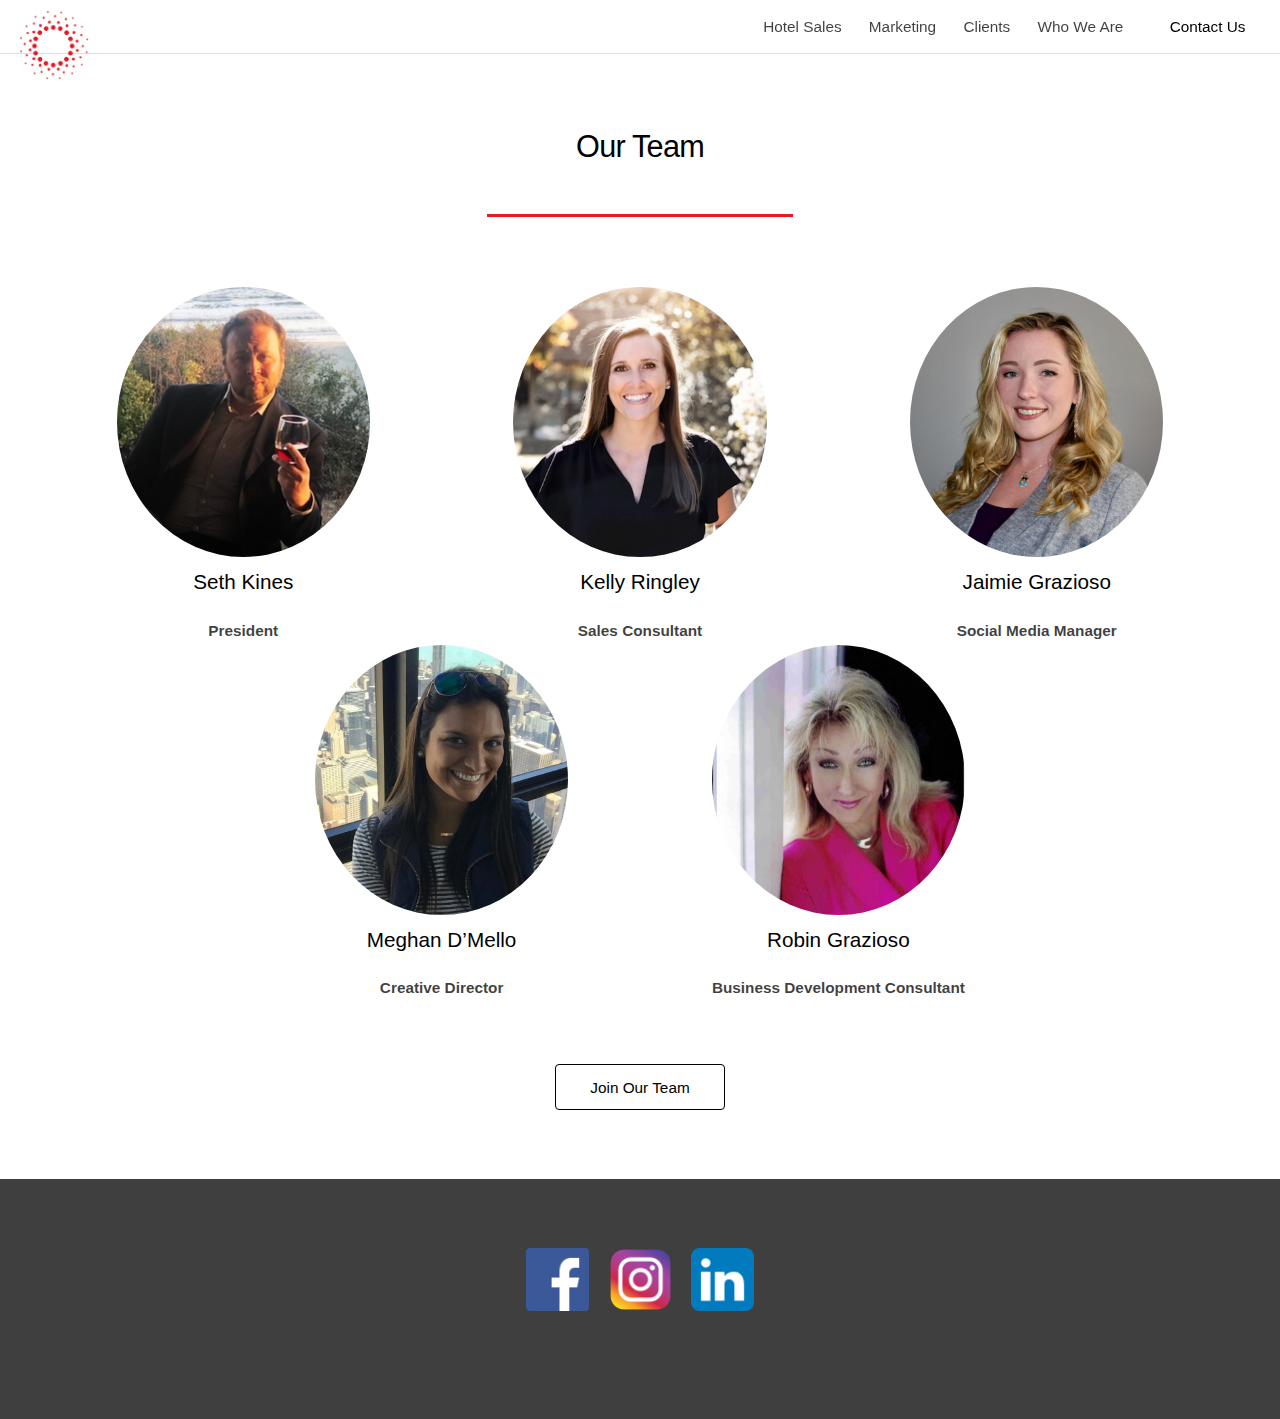
<file: team.html>
<!DOCTYPE HTML>

<html>
	<head>
		<title>Scarlet BOOM</title>
		<meta charset="utf-8" />
		<meta name="viewport" content="width=device-width, initial-scale=1, user-scalable=no" />
		<link rel="stylesheet" href="assets/css/main.css" />
		<noscript><link rel="stylesheet" href="assets/css/noscript.css" /></noscript>
		<link rel="apple-touch-icon" sizes="180x180" href="favicon_io/apple-touch-icon.png">
		<link rel="icon" type="image/png" sizes="32x32" href="favicon_io/favicon-32x32.png">
		<link rel="icon" type="image/png" sizes="16x16" href="favicon_io/favicon-16x16.png">
		<link rel="manifest" href="/site.webmanifest">
		<!-- Global site tag (gtag.js) - Google Analytics -->
		<script async src="https://www.googletagmanager.com/gtag/js?id=UA-164889704-1"></script>
		<script>
  			window.dataLayer = window.dataLayer || [];
  			function gtag(){dataLayer.push(arguments);}
  			gtag('js', new Date());

  			gtag('config', 'UA-164889704-1');
		</script>
	</head>
	<body class="is-preload">
		<div id="page-wrapper">

			<!-- Header -->
				<header id="header">
					<h1 class="mobileLogo"  id="logo"><a href="index.html">Scarlet Boom</a></h1>
					<a class="homeLogo" href="index.html">
                        <img class="homeLogo" border="0" alt="logo" src="images/SBlogoSmall-centered.png" >
                        </a>
					<nav id="nav">
						<ul>
							<li><a href="hotelSales.html">Hotel Sales</a></li>
							<li><a href="marketing.html">Marketing</a></li>
							<li><a href="clients.html">Clients</a></li>
							<li><a href="team.html">Who We Are</a></li>
							
							<li><a href="contact.html" class="button">Contact Us</a></li>
						</ul>
					</nav>
				</header>




				<section id="four" class="wrapper style1 special fade-up">
					<div class="container">
						<header class="major">
							<h2>Our Team</h2>
							<!-- <p>Iaculis ac volutpat vis non enim gravida nisi faucibus posuere arcu consequat</p> -->
						</header>
						<div class="box alt teamBox">
							<div class="row gtr-uniform">
								<section class="col-4 col-6-medium col-12-xsmall">
									<img class="teamPic" border="0" alt="logo" src="images/seth.JPG" >
									<h3>Seth Kines</h3>
									<p>President</p>
								</section>
								<section class="col-4 col-6-medium col-12-xsmall">
									<img class="teamPic" border="0" alt="logo" src="images/kelly.jpg" >
									<h3>Kelly Ringley</h3>
									<p>Sales Consultant</p>
								</section>
								<section class="col-4 col-6-medium col-12-xsmall teamBox">
									<img class="teamPic" border="0" alt="logo" src="images/Jaimie.jpeg" >
									<h3>Jaimie Grazioso</h3>
									<p>Social Media Manager</p>
								</section>
							</div>

							<div class="teamRow row gtr-uniform">

								<section class="col-4 col-6-medium col-12-xsmall">
									<img class="teamPic" border="0" alt="logo" src="images/meghan.jpg" >
									<h3>Meghan D’Mello</h3>
									<p>Creative Director</p>
								</section>
								<section class="col-4 col-6-medium col-12-xsmall">
									<img class="teamPic" border="0" alt="logo" src="images/robin.jpg" >
									<h3>Robin Grazioso</h3>
									<p>Business Development Consultant</p>
								</section>


							</div>
						</div>
						<footer class="major">
							<ul class="actions special">
								<li><a href="resume-upload.html" class="button">Join Our Team</a></li>
							</ul>
						</footer>
					</div>
				</section>


				<footer id="footer">
					<ul class="icons">
						
						<li><a href="https://www.facebook.com/ScarletBoomMarketing" class="icon brands alt"><img class="icon" src="images/fbIcon.png"></a></li>
						<li><a href="https://www.instagram.com/" class="icon brands alt"><img class="icon" src="images/igIcon.png"></a></li>
						<li><a href="https://www.linkedin.com/" class="icon brands alt"><img class="icon" src="images/linkedinIcon.png"></a></li>
					</ul>

				</footer>

		</div>

		<!-- Scripts -->
			<script src="assets/js/jquery.min.js"></script>
			<script src="assets/js/jquery.scrolly.min.js"></script>
			<script src="assets/js/jquery.dropotron.min.js"></script>
			<script src="assets/js/jquery.scrollex.min.js"></script>
			<script src="assets/js/browser.min.js"></script>
			<script src="assets/js/breakpoints.min.js"></script>
			<script src="assets/js/util.js"></script>
			<script src="assets/js/main.js"></script>

	</body>
</html>
</file>
<file: assets/css/noscript.css>
/*
	Landed by HTML5 UP
	html5up.net | @ajlkn
	Free for personal and commercial use under the CCA 3.0 license (html5up.net/license)
*/

/* Loader */

	body.landing.is-preload:before {
		display: none;
	}

	body.landing.is-preload:after {
		display: none;
	}
</file>
<file: assets/css/main.css>
@import url("fontawesome-all.min.css");
@import url("https://fonts.googleapis.com/css?family=Roboto:100,300,100italic,300italic");
@import url("FuturaPTBook.otf");
/*
	Landed by HTML5 UP
	html5up.net | @ajlkn
	Free for personal and commercial use under the CCA 3.0 license (html5up.net/license)
*/

html, body, div, span, applet, object,
iframe, h1, h2, h3, h4, h5, h6, p, blockquote,
pre, a, abbr, acronym, address, big, cite,
code, del, dfn, em, img, ins, kbd, q, s, samp,
small, strike, strong, sub, sup, tt, var, b,
u, i, center, dl, dt, dd, ol, ul, li, fieldset,
form, label, legend, table, caption, tbody,
tfoot, thead, tr, th, td, article, aside,
canvas, details, embed, figure, figcaption,
footer, header, hgroup, menu, nav, output, ruby,
section, summary, time, mark, audio, video {
	margin: 0;
	padding: 0;
	border: 0;
	font-size: 100%;
	font: inherit;
	vertical-align: baseline;
	/* border: 1px solid red; */
}

article, aside, details, figcaption, figure,
footer, header, hgroup, menu, nav, section {
	display: block;}

body {
	line-height: 1;
}

ol, ul {
	list-style: none;
}

blockquote, q {
	quotes: none;
}

	blockquote:before, blockquote:after, q:before, q:after {
		content: '';
		content: none;
	}

table {
	border-collapse: collapse;
	border-spacing: 0;
}

body {
	-webkit-text-size-adjust: none;
}

mark {
	background-color: transparent;
	color: inherit;
}

input::-moz-focus-inner {
	border: 0;
	padding: 0;
}

input, select, textarea {
	-moz-appearance: none;
	-webkit-appearance: none;
	-ms-appearance: none;
	appearance: none;
}

/* Basic */

	.contactF {
		padding: 10vmin;
	}

	.contentText{
		padding: 10vmin;
	}

	.topContent{
		display: flex !important; 
		flex-direction: column;
		justify-content: center;
		align-items: center;
		
	}

	.video {
		
	}

	.text {
		margin-left: 10vmin;
	}

	.phone {
		margin-bottom: 20px;
	}

	.homeLogo {
		height: 10vmin;
		padding: 1vmin;
		color: transparent;
	}

	.linkIcon {
		height: 15vmin;
	}

	.marketingTitle {
		/* font-family: Futura, "Trebuchet MS", Arial, sans-serif; */
		/* width: 100%; */
		height: 15vmin;
		font-size: 12vmin;
		display: flex;
		justify-content: center;
	}

	/* .linkIcon:hover {
		height: 1vmin;
	} */

	.teamPic {
		height: 30vmin;
		/* width: 48vmin; */
		border-radius: 50%;
	}


	.slidePic {
		border-radius: 25px;
	}

	.slides {
		margin-top: 5vmin;
		height: 80vmin;
		width: 130vmin;
		border-radius: 25px;
	}

	.slideshow {
		display: flex;
		align-items: center;
		justify-content: center;
		border-radius: 25px;
	}

	.slideshow-container {
		border-radius: 25px;
	}

	.topContainer {
		
		
		display: flex;
		flex-direction: row;
		align-items: center;
	}

	.logoText {
		margin-bottom: 2em;
	}

	.clientPic {
		width: 45vmin;
		height: 30vmin;
		border-radius: 10px;
	}

	.video .YTvid{
		width: 70vmin;
		height: 45vmin;
	}

	.Intro {
		/* height: 99vmin; */

		
		display: flex;
		flex-direction: row;
		align-items: center;
		justify-content: center;
		align-content: center;
		justify-items: center;
	  }

	  .wheelBox {
		
		/* margin-left: 5vmin; */
		display: flex;
		flex-direction: column;
		align-items: center;
		justify-content: center;
		align-content: center;
		justify-items: center;  
		background-image: url("images/LogoBlendText.png");
		background-color: #fff;
		background-repeat: no-repeat;
		background-position: center;
		background-size: 25vmin;
	}

	.wheel {
		
		margin: 10vmin;
		height: 60vmin;
		width: 59vmin;
		/* margin-top: -5vmin; */
		pointer-events: none;
		border-radius: 50%;
	}
	
	.wheelText {
		
		margin-top: -44vmin;
		/* margin-left: -47vmin; */
		height: 11vmin;
	
	}
	
	.leftBtn {
		/* border: 1px solid red;
		width: 100vmin;
		height: 100vmin;
		margin-right: 20vmin; */
		/* margin-top: 45vmin; */
		/* height: 18vmin; */
		/* margin-left: -5vmin; */

	
	}
	
	.rightBtn {
		/* border: 1px solid red;
		width: 100vmin;
		height: 100vmin; */
		/* margin-top: 45vmin; */
		/* height: 18vmin; */
		/* margin-left: 5vmin; */

	}

	.mobileLogo {
		visibility: hidden;
	}

	/* .introBTN {
		width: 50vmin;
	} */

	.introBody {
		
	}

	.mappy {
		color: black;
	}

	#map {
		margin-bottom: 5vmin;
		border-radius: 20px;
	}

	.firstHeading {
		font-weight: 600;
	}

	.form-group {
		width: 100%;
		margin-bottom: 3vmin;
	}

	.contactF {
		width: 70%;
	}

	.resumeF {
		width: 100%;
		display: flex;
		flex-direction: column;
		align-items: center;
	}

	

	.topContainer2 {display: flex;
		flex-direction: column;
		align-items: center;
		/* background-image: url("images/marketingText.JPG"); */
		background-color: #fff;
		background-repeat: no-repeat;
		background-position: center;
		background-size: 25vmin;
		margin-top: -45vmin;
	}

	.topLogo {
		margin-top: -40vmin;
		height: 40vmin;
		margin: 5vmin;
		align-items: center;
	}

	.mL1{
		margin-top: 45vmin;
		margin-right: -10vmin;
		margin-left: 5vmin;
		display: flex;
		flex-direction: column;
		align-items: center;
	}

	.mL2{
		margin-top: -15vmin;
		margin-right: 15vmin;
		margin-left: 5vmin;
		display: flex;
		flex-direction: column;
		align-items: center;
	}

	.mL3{
		margin-top: -50vmin;
		margin-right: 5vmin;
		margin-left: 5vmin;
		display: flex;
		flex-direction: column;
		align-items: center;
	}

	.mL4{
		margin-top: -15vmin;
		margin-right: 5vmin;
		margin-left: 15vmin;
		display: flex;
		flex-direction: column;
		align-items: center;
	}

	.mL5{
		margin-top: 45vmin;
		margin-right: 5vmin;
		margin-left: -10vmin;
		display: flex;
		flex-direction: column;
		align-items: center;
	}

	.mL6{
		display: flex;
		flex-direction: column;
		align-items: center;
	}

	.mL7{
		display: flex;
		flex-direction: column;
		align-items: center;
	}

	.topContainer3 {display: flex;
		flex-direction: column;
		align-items: center;
		/* background-image: url("images/hotelText.JPG"); */
		background-color: #fff;
		background-repeat: no-repeat;
		background-position: center;
		background-size: 25vmin;
		/* margin-top: -50vmin; */
	}




	.marketIcons {
		display: flex;
		align-items: center;
	}

	/* .teamRow {
		display: flex;
		align-items: center;
		align-content: center;
		justify-content: center;
		justify-items: center;
	} */

	.brandImage1{

	}

	.brandImage2{
		display: none;
	}

	.homeLogo {
		margin-bottom: 2vmin;
	}


	

	@media (prefers-reduced-motion: no-preference) {
		.wheel {
		  animation: Logo-spin infinite 60s linear;
		}
	  }
	
	@keyframes Logo-spin {
		from {
		  transform: rotate(0deg);
		}
		to {
		  transform: rotate(360deg);
		}
	  }
	


	html {
		box-sizing: border-box;
	}

	*, *:before, *:after {
		box-sizing: inherit;
	}

	html, body {
		background: #fff;
	}

	body.is-preload *, body.is-preload *:before, body.is-preload *:after {
		-moz-animation: none !important;
		-webkit-animation: none !important;
		-ms-animation: none !important;
		animation: none !important;
		-moz-transition: none !important;
		-webkit-transition: none !important;
		-ms-transition: none !important;
		transition: none !important;
	}

	body, input, select, textarea {
		color: rgba(0, 0, 0, 0.75);
		font-family: Futura, "Trebuchet MS", Arial, sans-serif;
		font-size: 15pt;
		font-weight: 900;
		line-height: 1.75em;
	}

	a {
		-moz-transition: border-color 0.2s ease-in-out, color 0.2s ease-in-out;
		-webkit-transition: border-color 0.2s ease-in-out, color 0.2s ease-in-out;
		-ms-transition: border-color 0.2s ease-in-out, color 0.2s ease-in-out;
		transition: border-color 0.2s ease-in-out, color 0.2s ease-in-out;
		border-bottom: dotted 1px;
		color: #e51b23;
		text-decoration: none;
		font-weight: 300;
	}

		a:hover {
			color: #e51b23 !important;
			border-bottom-color: transparent;
		}

	strong, b {
		color: #000;
		font-weight: 300;
	}

	em, i {
		font-style: italic;
	}

	p {
		margin: 0 0 2em 0;
	}

	h1, h2, h3, h4, h5, h6 {
		color: #000;
		font-weight: 300;
		line-height: 1em;
		margin: 0 0 1em 0;
	}

		h1 a, h2 a, h3 a, h4 a, h5 a, h6 a {
			color: inherit;
			border: 0;
		}

	h2 {
		font-size: 2em;
		line-height: 1.5em;
		letter-spacing: -0.025em;
	}

	h3 {
		font-size: 1.35em;
		line-height: 1.5em;
	}

	h4 {
		font-size: 1.1em;
		line-height: 1.5em;
	}

	h5 {
		font-size: 0.9em;
		line-height: 1.5em;
	}

	h6 {
		font-size: 0.7em;
		line-height: 1.5em;
	}

	sub {
		font-size: 0.8em;
		position: relative;
		top: 0.5em;
	}

	sup {
		font-size: 0.8em;
		position: relative;
		top: -0.5em;
	}

	hr {
		border: 0;
		border-bottom: solid 1px rgba(255, 255, 255, 0.3);
		margin: 3em 0;
	}

		hr.major {
			margin: 4em 0;
		}

	blockquote {
		border-left: solid 4px rgba(255, 255, 255, 0.3);
		font-style: italic;
		margin: 0 0 2em 0;
		padding: 0.5em 0 0.5em 2em;
	}

	code {
		background: rgba(0, 0, 0, 0.075);
		border-radius: 4px;
		font-family: Futura, "Trebuchet MS", Arial, sans-serif;
		font-size: 0.9em;
		margin: 0 0.25em;
		padding: 0.25em 0.65em;
	}

	pre {
		-webkit-overflow-scrolling: touch;
		font-family: Futura, "Trebuchet MS", Arial, sans-serif;
		font-size: 0.9em;
		margin: 0 0 2em 0;
	}

		pre code {
			display: block;
			line-height: 1.75em;
			padding: 1em 1.5em;
			overflow-x: auto;
		}

	.align-left {
		text-align: left;
	}

	.align-center {
		text-align: center;
	}

	.align-right {
		text-align: right;
	}

/* Loader */

	@-moz-keyframes spinner-show {
		0% {
			opacity: 0;
		}

		100% {
			opacity: 1;
		}
	}

	@-webkit-keyframes spinner-show {
		0% {
			opacity: 0;
		}

		100% {
			opacity: 1;
		}
	}

	@-ms-keyframes spinner-show {
		0% {
			opacity: 0;
		}

		100% {
			opacity: 1;
		}
	}

	@keyframes spinner-show {
		0% {
			opacity: 0;
		}

		100% {
			opacity: 1;
		}
	}

	@-moz-keyframes spinner-hide {
		0% {
			color: rgba(255, 255, 255, 0.15);
			z-index: 100001;
			-moz-transform: scale(1) rotate(0deg);
			-webkit-transform: scale(1) rotate(0deg);
			-ms-transform: scale(1) rotate(0deg);
			transform: scale(1) rotate(0deg);
		}

		99% {
			color: #fff;
			z-index: 100001;
			-moz-transform: scale(0.5) rotate(360deg);
			-webkit-transform: scale(0.5) rotate(360deg);
			-ms-transform: scale(0.5) rotate(360deg);
			transform: scale(0.5) rotate(360deg);
		}

		100% {
			color: #fff;
			z-index: -1;
			-moz-transform: scale(0.5) rotate(360deg);
			-webkit-transform: scale(0.5) rotate(360deg);
			-ms-transform: scale(0.5) rotate(360deg);
			transform: scale(0.5) rotate(360deg);
		}
	}

	@-webkit-keyframes spinner-hide {
		0% {
			color: rgba(255, 255, 255, 0.15);
			z-index: 100001;
			-moz-transform: scale(1) rotate(0deg);
			-webkit-transform: scale(1) rotate(0deg);
			-ms-transform: scale(1) rotate(0deg);
			transform: scale(1) rotate(0deg);
		}

		99% {
			color: #fff;
			z-index: 100001;
			-moz-transform: scale(0.5) rotate(360deg);
			-webkit-transform: scale(0.5) rotate(360deg);
			-ms-transform: scale(0.5) rotate(360deg);
			transform: scale(0.5) rotate(360deg);
		}

		100% {
			color: #fff;
			z-index: -1;
			-moz-transform: scale(0.5) rotate(360deg);
			-webkit-transform: scale(0.5) rotate(360deg);
			-ms-transform: scale(0.5) rotate(360deg);
			transform: scale(0.5) rotate(360deg);
		}
	}

	@-ms-keyframes spinner-hide {
		0% {
			color: rgba(255, 255, 255, 0.15);
			z-index: 100001;
			-moz-transform: scale(1) rotate(0deg);
			-webkit-transform: scale(1) rotate(0deg);
			-ms-transform: scale(1) rotate(0deg);
			transform: scale(1) rotate(0deg);
		}

		99% {
			color: #fff;
			z-index: 100001;
			-moz-transform: scale(0.5) rotate(360deg);
			-webkit-transform: scale(0.5) rotate(360deg);
			-ms-transform: scale(0.5) rotate(360deg);
			transform: scale(0.5) rotate(360deg);
		}

		100% {
			color: #fff;
			z-index: -1;
			-moz-transform: scale(0.5) rotate(360deg);
			-webkit-transform: scale(0.5) rotate(360deg);
			-ms-transform: scale(0.5) rotate(360deg);
			transform: scale(0.5) rotate(360deg);
		}
	}

	@keyframes spinner-hide {
		0% {
			color: rgba(255, 255, 255, 0.15);
			z-index: 100001;
			-moz-transform: scale(1) rotate(0deg);
			-webkit-transform: scale(1) rotate(0deg);
			-ms-transform: scale(1) rotate(0deg);
			transform: scale(1) rotate(0deg);
		}

		99% {
			color: #fff;
			z-index: 100001;
			-moz-transform: scale(0.5) rotate(360deg);
			-webkit-transform: scale(0.5) rotate(360deg);
			-ms-transform: scale(0.5) rotate(360deg);
			transform: scale(0.5) rotate(360deg);
		}

		100% {
			color: #fff;
			z-index: -1;
			-moz-transform: scale(0.5) rotate(360deg);
			-webkit-transform: scale(0.5) rotate(360deg);
			-ms-transform: scale(0.5) rotate(360deg);
			transform: scale(0.5) rotate(360deg);
		}
	}

	@-moz-keyframes spinner-rotate {
		0% {
			-moz-transform: scale(1) rotate(0deg);
			-webkit-transform: scale(1) rotate(0deg);
			-ms-transform: scale(1) rotate(0deg);
			transform: scale(1) rotate(0deg);
		}

		100% {
			-moz-transform: scale(1) rotate(360deg);
			-webkit-transform: scale(1) rotate(360deg);
			-ms-transform: scale(1) rotate(360deg);
			transform: scale(1) rotate(360deg);
		}
	}

	@-webkit-keyframes spinner-rotate {
		0% {
			-moz-transform: scale(1) rotate(0deg);
			-webkit-transform: scale(1) rotate(0deg);
			-ms-transform: scale(1) rotate(0deg);
			transform: scale(1) rotate(0deg);
		}

		100% {
			-moz-transform: scale(1) rotate(360deg);
			-webkit-transform: scale(1) rotate(360deg);
			-ms-transform: scale(1) rotate(360deg);
			transform: scale(1) rotate(360deg);
		}
	}

	@-ms-keyframes spinner-rotate {
		0% {
			-moz-transform: scale(1) rotate(0deg);
			-webkit-transform: scale(1) rotate(0deg);
			-ms-transform: scale(1) rotate(0deg);
			transform: scale(1) rotate(0deg);
		}

		100% {
			-moz-transform: scale(1) rotate(360deg);
			-webkit-transform: scale(1) rotate(360deg);
			-ms-transform: scale(1) rotate(360deg);
			transform: scale(1) rotate(360deg);
		}
	}

	@keyframes spinner-rotate {
		0% {
			-moz-transform: scale(1) rotate(0deg);
			-webkit-transform: scale(1) rotate(0deg);
			-ms-transform: scale(1) rotate(0deg);
			transform: scale(1) rotate(0deg);
		}

		100% {
			-moz-transform: scale(1) rotate(360deg);
			-webkit-transform: scale(1) rotate(360deg);
			-ms-transform: scale(1) rotate(360deg);
			transform: scale(1) rotate(360deg);
		}
	}

	@-moz-keyframes overlay-hide {
		0% {
			opacity: 1;
			z-index: 100000;
		}

		15% {
			opacity: 1;
			z-index: 100000;
		}

		99% {
			opacity: 0;
			z-index: 100000;
		}

		100% {
			opacity: 0;
			z-index: -1;
		}
	}

	@-webkit-keyframes overlay-hide {
		0% {
			opacity: 1;
			z-index: 100000;
		}

		15% {
			opacity: 1;
			z-index: 100000;
		}

		99% {
			opacity: 0;
			z-index: 100000;
		}

		100% {
			opacity: 0;
			z-index: -1;
		}
	}

	@-ms-keyframes overlay-hide {
		0% {
			opacity: 1;
			z-index: 100000;
		}

		15% {
			opacity: 1;
			z-index: 100000;
		}

		99% {
			opacity: 0;
			z-index: 100000;
		}

		100% {
			opacity: 0;
			z-index: -1;
		}
	}

	@keyframes overlay-hide {
		0% {
			opacity: 1;
			z-index: 100000;
		}

		15% {
			opacity: 1;
			z-index: 100000;
		}

		99% {
			opacity: 0;
			z-index: 100000;
		}

		100% {
			opacity: 0;
			z-index: -1;
		}
	}

	body.landing {
		text-decoration: none;
	}

		body.landing:before {
			-moz-osx-font-smoothing: grayscale;
			-webkit-font-smoothing: antialiased;
			display: inline-block;
			font-style: normal;
			font-variant: normal;
			text-rendering: auto;
			line-height: 1;
			text-transform: none !important;
			font-family: Futura, "Trebuchet MS", Arial, sans-serif;
			font-weight: 900;
		}

		body.landing:before {
			-moz-animation: spinner-show 1.5s 1 0.25s ease forwards, spinner-hide 0.25s ease-in-out forwards !important;
			-webkit-animation: spinner-show 1.5s 1 0.25s ease forwards, spinner-hide 0.25s ease-in-out forwards !important;
			-ms-animation: spinner-show 1.5s 1 0.25s ease forwards, spinner-hide 0.25s ease-in-out forwards !important;
			animation: spinner-show 1.5s 1 0.25s ease forwards, spinner-hide 0.25s ease-in-out forwards !important;
			-moz-transform-origin: 50% 50%;
			-webkit-transform-origin: 50% 50%;
			-ms-transform-origin: 50% 50%;
			transform-origin: 50% 50%;
			color: rgba(255, 255, 255, 0.15);
			content: '\f1ce';
			cursor: default;
			display: block;
			font-size: 2em;
			height: 2em;
			left: 50%;
			line-height: 2em;
			margin: -1em 0 0 -1em;
			opacity: 0;
			position: fixed;
			text-align: center;
			top: 50%;
			width: 2em;
			z-index: -1;
		}

		body.landing:after {
			-moz-animation: overlay-hide 1.5s ease-in forwards !important;
			-webkit-animation: overlay-hide 1.5s ease-in forwards !important;
			-ms-animation: overlay-hide 1.5s ease-in forwards !important;
			animation: overlay-hide 0.25s ease-in forwards !important;
			background: #fff;
			content: '';
			display: block;
			height: 100%;
			left: 0;
			opacity: 0;
			position: fixed;
			top: 0;
			width: 100%;
			z-index: -1;
		}

		body.landing.is-preload:before {
			-moz-animation: spinner-show 1.5s 1 0.25s ease forwards, spinner-rotate 0.75s infinite linear !important;
			-webkit-animation: spinner-show 1.5s 1 0.25s ease forwards, spinner-rotate 0.75s infinite linear !important;
			-ms-animation: spinner-show 1.5s 1 0.25s ease forwards, spinner-rotate 0.75s infinite linear !important;
			animation: spinner-show 1.5s 1 0.25s ease forwards, spinner-rotate 0.75s infinite linear !important;
			z-index: 100001;
		}

		body.landing.is-preload:after {
			-moz-animation: none !important;
			-webkit-animation: none !important;
			-ms-animation: none !important;
			animation: none !important;
			opacity: 1;
			z-index: 100000;
		}

	@media (-webkit-min-device-pixel-ratio: 2) {

		body.landing:before {
			line-height: 2.025em;
		}

	}

/* Container */

	.container {
		margin: 0 auto;
		max-width: calc(100% - 4em);
		width: 70em;
	}

		.container.xsmall {
			width: 17.5em;
		}

		.container.small {
			width: 35em;
		}

		.container.medium {
			width: 52.5em;
		}

		.container.large {
			width: 87.5em;
		}

		.container.xlarge {
			width: 105em;
		}

		.container.max {
			width: 100%;
		}

		@media screen and (max-width: 1399px) {

			.clientPic {
				width: 30vmin;
				height: 20vmin;
				border-radius: 10px;
			}

			.dot{
				margin-top: 0vmin !important;
			}

			 p {
				font-size: 1em !important;
			}


		}

		@media screen and (max-width: 1280px) {

			.clientPic {
				width: 30vmin;
				height: 20vmin;
				border-radius: 10px;
			}

			.dot{
				margin-top: 8vmin !important;
			}

			.container {
				width: 90%;
				max-width: 100%;
			}

			.mobileLogo {
				visibility: hidden;
			}

			.slides {
				margin-top: 5vmin;
				height: 65vmin;
				width: 115vmin;
				border-radius: 25px;
			}

		}

		@media screen and (max-width: 980px) {

			.topContainer2 {
				margin-top: 0vmin;
			}

			

			.mL1{
				display: none;
			}
		
			.mL2{
				display: none;
			}
		
			.mL3{
				display: none;
			}
		
			.mL4{
				display: none;
			}
		
			.mL5{
				display: none;
			}
		
			.mL6{
				display: none;
			}
		
			.mL7{
				display: none;
			}

			.brandImage1{
				display: none !important;
			}

			.brandImage2{
				display: block;
			}

			.dot{
				margin-top: 12vmin !important;
			}

			.slides {
				margin-top: 5vmin;
				height: 50vmin;
				width: 95vmin;
				border-radius: 25px;
			}

			.container {
				width: 100% !important;
			}

			.Intro {
				width: fit-content;
				padding: 5vmin;
			  }
			
			.mobileLogo {
				visibility: hidden;
			}
		}

/* Row */

	.row {
		display: flex;
		flex-wrap: wrap;
		box-sizing: border-box;
		align-items: center;
		align-content: center;
		justify-content: center;
		justify-items: center;
	}

		.row > * {
			box-sizing: border-box;
		}

		.row.gtr-uniform > * > :last-child {
			margin-bottom: 0;
		}

		.row.aln-left {
			justify-content: flex-start;
		}

		.row.aln-center {
			justify-content: center;
		}

		.row.aln-right {
			justify-content: flex-end;
		}

		.row.aln-top {
			align-items: flex-start;
		}

		.row.aln-middle {
			align-items: center;
		}

		.row.aln-bottom {
			align-items: flex-end;
		}

		.row > .imp {
			order: -1;
		}

		.row > .col-1 {
			width: 8.33333%;
		}

		.row > .off-1 {
			margin-left: 8.33333%;
		}

		.row > .col-2 {
			width: 16.66667%;
		}

		.row > .off-2 {
			margin-left: 16.66667%;
		}

		.row > .col-3 {
			width: 25%;
		}

		.row > .off-3 {
			margin-left: 25%;
		}

		.row > .col-4 {
			width: 33.33333%;
		}

		.row > .off-4 {
			margin-left: 33.33333%;
		}

		.row > .col-5 {
			width: 41.66667%;
		}

		.row > .off-5 {
			margin-left: 41.66667%;
		}

		.row > .col-6 {
			width: 50%;
		}

		.row > .off-6 {
			margin-left: 50%;
		}

		.row > .col-7 {
			width: 58.33333%;
		}

		.row > .off-7 {
			margin-left: 58.33333%;
		}

		.row > .col-8 {
			width: 66.66667%;
		}

		.row > .off-8 {
			margin-left: 66.66667%;
		}

		.row > .col-9 {
			width: 75%;
		}

		.row > .off-9 {
			margin-left: 75%;
		}

		.row > .col-10 {
			width: 83.33333%;
		}

		.row > .off-10 {
			margin-left: 83.33333%;
		}

		.row > .col-11 {
			width: 91.66667%;
		}

		.row > .off-11 {
			margin-left: 91.66667%;
		}

		.row > .col-12 {
			width: 100%;
		}

		.row > .off-12 {
			margin-left: 100%;
		}

		.row.gtr-0 {
			margin-top: 0;
			margin-left: 0em;
		}

			.row.gtr-0 > * {
				padding: 0 0 0 0em;
			}

			.row.gtr-0.gtr-uniform {
				margin-top: 0em;
			}

				.row.gtr-0.gtr-uniform > * {
					padding-top: 0em;
				}

		.row.gtr-25 {
			margin-top: 0;
			margin-left: -0.625em;
		}

			.row.gtr-25 > * {
				padding: 0 0 0 0.625em;
			}

			.row.gtr-25.gtr-uniform {
				margin-top: -0.625em;
			}

				.row.gtr-25.gtr-uniform > * {
					padding-top: 0.625em;
				}

		.row.gtr-50 {
			margin-top: 0;
			margin-left: -1.25em;
		}

			.row.gtr-50 > * {
				padding: 0 0 0 1.25em;
			}

			.row.gtr-50.gtr-uniform {
				margin-top: -1.25em;
			}

				.row.gtr-50.gtr-uniform > * {
					padding-top: 1.25em;
				}

		.row {
			margin-top: 0;
			margin-left: -2.5em;
		}

			.row > * {
				padding: 0 0 0 2.5em;
			}

			.row.gtr-uniform {
				margin-top: -2.5em;
			}

				.row.gtr-uniform > * {
					padding-top: 2.5em;
				}

		.row.gtr-150 {
			margin-top: 0;
			margin-left: -3.75em;
		}

			.row.gtr-150 > * {
				padding: 0 0 0 3.75em;
			}

			.row.gtr-150.gtr-uniform {
				margin-top: -3.75em;
			}

				.row.gtr-150.gtr-uniform > * {
					padding-top: 3.75em;
				}

		.row.gtr-200 {
			margin-top: 0;
			margin-left: -5em;
		}

			.row.gtr-200 > * {
				padding: 0 0 0 5em;
			}

			.row.gtr-200.gtr-uniform {
				margin-top: -5em;
			}

				.row.gtr-200.gtr-uniform > * {
					padding-top: 5em;
				}

		@media screen and (max-width: 1680px) {

			.row {
				display: flex;
				flex-wrap: wrap;
				box-sizing: border-box;
				align-items: stretch;
			}

				.row > * {
					box-sizing: border-box;
				}

				.row.gtr-uniform > * > :last-child {
					margin-bottom: 0;
				}

				.row.aln-left {
					justify-content: flex-start;
				}

				.row.aln-center {
					justify-content: center;
				}

				.row.aln-right {
					justify-content: flex-end;
				}

				.row.aln-top {
					align-items: flex-start;
				}

				.row.aln-middle {
					align-items: center;
				}

				.row.aln-bottom {
					align-items: flex-end;
				}

				.row > .imp-xlarge {
					order: -1;
				}

				.row > .col-1-xlarge {
					width: 8.33333%;
				}

				.row > .off-1-xlarge {
					margin-left: 8.33333%;
				}

				.row > .col-2-xlarge {
					width: 16.66667%;
				}

				.row > .off-2-xlarge {
					margin-left: 16.66667%;
				}

				.row > .col-3-xlarge {
					width: 25%;
				}

				.row > .off-3-xlarge {
					margin-left: 25%;
				}

				.row > .col-4-xlarge {
					width: 33.33333%;
				}

				.row > .off-4-xlarge {
					margin-left: 33.33333%;
				}

				.row > .col-5-xlarge {
					width: 41.66667%;
				}

				.row > .off-5-xlarge {
					margin-left: 41.66667%;
				}

				.row > .col-6-xlarge {
					width: 50%;
				}

				.row > .off-6-xlarge {
					margin-left: 50%;
				}

				.row > .col-7-xlarge {
					width: 58.33333%;
				}

				.row > .off-7-xlarge {
					margin-left: 58.33333%;
				}

				.row > .col-8-xlarge {
					width: 66.66667%;
				}

				.row > .off-8-xlarge {
					margin-left: 66.66667%;
				}

				.row > .col-9-xlarge {
					width: 75%;
				}

				.row > .off-9-xlarge {
					margin-left: 75%;
				}

				.row > .col-10-xlarge {
					width: 83.33333%;
				}

				.row > .off-10-xlarge {
					margin-left: 83.33333%;
				}

				.row > .col-11-xlarge {
					width: 91.66667%;
				}

				.row > .off-11-xlarge {
					margin-left: 91.66667%;
				}

				.row > .col-12-xlarge {
					width: 100%;
				}

				.row > .off-12-xlarge {
					margin-left: 100%;
				}

				.row.gtr-0 {
					margin-top: 0;
					margin-left: 0em;
				}

					.row.gtr-0 > * {
						padding: 0 0 0 0em;
					}

					.row.gtr-0.gtr-uniform {
						margin-top: 0em;
					}

						.row.gtr-0.gtr-uniform > * {
							padding-top: 0em;
						}

				.row.gtr-25 {
					margin-top: 0;
					margin-left: -0.625em;
				}

					.row.gtr-25 > * {
						padding: 0 0 0 0.625em;
					}

					.row.gtr-25.gtr-uniform {
						margin-top: -0.625em;
					}

						.row.gtr-25.gtr-uniform > * {
							padding-top: 0.625em;
						}

				.row.gtr-50 {
					margin-top: 0;
					margin-left: -1.25em;
				}

					.row.gtr-50 > * {
						padding: 0 0 0 1.25em;
					}

					.row.gtr-50.gtr-uniform {
						margin-top: -1.25em;
					}

						.row.gtr-50.gtr-uniform > * {
							padding-top: 1.25em;
						}

				.row {
					margin-top: 0;
					margin-left: -2.5em;
				}

					.row > * {
						padding: 0 0 0 2.5em;
					}

					.row.gtr-uniform {
						margin-top: -2.5em;
					}

						.row.gtr-uniform > * {
							padding-top: 2.5em;
						}

				.row.gtr-150 {
					margin-top: 0;
					margin-left: -3.75em;
				}

					.row.gtr-150 > * {
						padding: 0 0 0 3.75em;
					}

					.row.gtr-150.gtr-uniform {
						margin-top: -3.75em;
					}

						.row.gtr-150.gtr-uniform > * {
							padding-top: 3.75em;
						}

				.row.gtr-200 {
					margin-top: 0;
					margin-left: -5em;
				}

					.row.gtr-200 > * {
						padding: 0 0 0 5em;
					}

					.row.gtr-200.gtr-uniform {
						margin-top: -5em;
					}

						.row.gtr-200.gtr-uniform > * {
							padding-top: 5em;
						}

		}

		@media screen and (max-width: 1280px) {

			.row {
				display: flex;
				flex-wrap: wrap;
				box-sizing: border-box;
				align-items: stretch;
			}

				.row > * {
					box-sizing: border-box;
				}

				.row.gtr-uniform > * > :last-child {
					margin-bottom: 0;
				}

				.row.aln-left {
					justify-content: flex-start;
				}

				.row.aln-center {
					justify-content: center;
				}

				.row.aln-right {
					justify-content: flex-end;
				}

				.row.aln-top {
					align-items: flex-start;
				}

				.row.aln-middle {
					align-items: center;
				}

				.row.aln-bottom {
					align-items: flex-end;
				}

				.row > .imp-large {
					order: -1;
				}

				.row > .col-1-large {
					width: 8.33333%;
				}

				.row > .off-1-large {
					margin-left: 8.33333%;
				}

				.row > .col-2-large {
					width: 16.66667%;
				}

				.row > .off-2-large {
					margin-left: 16.66667%;
				}

				.row > .col-3-large {
					width: 25%;
				}

				.row > .off-3-large {
					margin-left: 25%;
				}

				.row > .col-4-large {
					width: 33.33333%;
				}

				.row > .off-4-large {
					margin-left: 33.33333%;
				}

				.row > .col-5-large {
					width: 41.66667%;
				}

				.row > .off-5-large {
					margin-left: 41.66667%;
				}

				.row > .col-6-large {
					width: 50%;
				}

				.row > .off-6-large {
					margin-left: 50%;
				}

				.row > .col-7-large {
					width: 58.33333%;
				}

				.row > .off-7-large {
					margin-left: 58.33333%;
				}

				.row > .col-8-large {
					width: 66.66667%;
				}

				.row > .off-8-large {
					margin-left: 66.66667%;
				}

				.row > .col-9-large {
					width: 75%;
				}

				.row > .off-9-large {
					margin-left: 75%;
				}

				.row > .col-10-large {
					width: 83.33333%;
				}

				.row > .off-10-large {
					margin-left: 83.33333%;
				}

				.row > .col-11-large {
					width: 91.66667%;
				}

				.row > .off-11-large {
					margin-left: 91.66667%;
				}

				.row > .col-12-large {
					width: 100%;
				}

				.row > .off-12-large {
					margin-left: 100%;
				}

				.row.gtr-0 {
					margin-top: 0;
					margin-left: 0em;
				}

					.row.gtr-0 > * {
						padding: 0 0 0 0em;
					}

					.row.gtr-0.gtr-uniform {
						margin-top: 0em;
					}

						.row.gtr-0.gtr-uniform > * {
							padding-top: 0em;
						}

				.row.gtr-25 {
					margin-top: 0;
					margin-left: -0.625em;
				}

					.row.gtr-25 > * {
						padding: 0 0 0 0.625em;
					}

					.row.gtr-25.gtr-uniform {
						margin-top: -0.625em;
					}

						.row.gtr-25.gtr-uniform > * {
							padding-top: 0.625em;
						}

				.row.gtr-50 {
					margin-top: 0;
					margin-left: -1.25em;
				}

					.row.gtr-50 > * {
						padding: 0 0 0 1.25em;
					}

					.row.gtr-50.gtr-uniform {
						margin-top: -1.25em;
					}

						.row.gtr-50.gtr-uniform > * {
							padding-top: 1.25em;
						}

				.row {
					margin-top: 0;
					margin-left: -2.5em;
				}

					.row > * {
						padding: 0 0 0 2.5em;
					}

					.row.gtr-uniform {
						margin-top: -2.5em;
					}

						.row.gtr-uniform > * {
							padding-top: 2.5em;
						}

				.row.gtr-150 {
					margin-top: 0;
					margin-left: -3.75em;
				}

					.row.gtr-150 > * {
						padding: 0 0 0 3.75em;
					}

					.row.gtr-150.gtr-uniform {
						margin-top: -3.75em;
					}

						.row.gtr-150.gtr-uniform > * {
							padding-top: 3.75em;
						}

				.row.gtr-200 {
					margin-top: 0;
					margin-left: -5em;
				}

					.row.gtr-200 > * {
						padding: 0 0 0 5em;
					}

					.row.gtr-200.gtr-uniform {
						margin-top: -5em;
					}

						.row.gtr-200.gtr-uniform > * {
							padding-top: 5em;
						}

		}

		@media screen and (max-width: 1024px) {

			.mL1{
				margin-left: 5vmin;
			}
		
			.mL2{
				margin-left: 0vmin;
			}
		
			.mL3{
				margin-left: 0vmin;
			}
		
			.mL4{
				margin-left: 10vmin;
			}
		
			.mL5{
				margin-left: -15vmin;
			}
		
			

		}

		@media screen and (max-width: 980px) {


			.topContainer {
				display: flex;
				flex-direction: column-reverse;
				align-content: center;
				align-items: center;
				justify-content: center;
				justify-items: center;
			}

			/* .video {
				width: 90%;
			} */

			.row {
				display: flex;
				flex-wrap: wrap;
				box-sizing: border-box;
				align-items: stretch;
			}

				.row > * {
					box-sizing: border-box;
				}

				.row.gtr-uniform > * > :last-child {
					margin-bottom: 0;
				}

				.row.aln-left {
					justify-content: flex-start;
				}

				.row.aln-center {
					justify-content: center;
				}

				.row.aln-right {
					justify-content: flex-end;
				}

				.row.aln-top {
					align-items: flex-start;
				}

				.row.aln-middle {
					align-items: center;
				}

				.row.aln-bottom {
					align-items: flex-end;
				}

				.row > .imp-medium {
					order: -1;
				}

				.row > .col-1-medium {
					width: 8.33333%;
				}

				.row > .off-1-medium {
					margin-left: 8.33333%;
				}

				.row > .col-2-medium {
					width: 16.66667%;
				}

				.row > .off-2-medium {
					margin-left: 16.66667%;
				}

				.row > .col-3-medium {
					width: 25%;
				}

				.row > .off-3-medium {
					margin-left: 25%;
				}

				.row > .col-4-medium {
					width: 33.33333%;
				}

				.row > .off-4-medium {
					margin-left: 33.33333%;
				}

				.row > .col-5-medium {
					width: 41.66667%;
				}

				.row > .off-5-medium {
					margin-left: 41.66667%;
				}

				.row > .col-6-medium {
					width: 50%;
				}

				.row > .off-6-medium {
					margin-left: 50%;
				}

				.row > .col-7-medium {
					width: 58.33333%;
				}

				.row > .off-7-medium {
					margin-left: 58.33333%;
				}

				.row > .col-8-medium {
					width: 66.66667%;
				}

				.row > .off-8-medium {
					margin-left: 66.66667%;
				}

				.row > .col-9-medium {
					width: 75%;
				}

				.row > .off-9-medium {
					margin-left: 75%;
				}

				.row > .col-10-medium {
					width: 83.33333%;
				}

				.row > .off-10-medium {
					margin-left: 83.33333%;
				}

				.row > .col-11-medium {
					width: 91.66667%;
				}

				.row > .off-11-medium {
					margin-left: 91.66667%;
				}

				.row > .col-12-medium {
					width: 100%;
				}

				.row > .off-12-medium {
					margin-left: 100%;
				}

				.row.gtr-0 {
					margin-top: 0;
					margin-left: 0em;
				}

					.row.gtr-0 > * {
						padding: 0 0 0 0em;
					}

					.row.gtr-0.gtr-uniform {
						margin-top: 0em;
					}

						.row.gtr-0.gtr-uniform > * {
							padding-top: 0em;
						}

				.row.gtr-25 {
					margin-top: 0;
					margin-left: -0.625em;
				}

					.row.gtr-25 > * {
						padding: 0 0 0 0.625em;
					}

					.row.gtr-25.gtr-uniform {
						margin-top: -0.625em;
					}

						.row.gtr-25.gtr-uniform > * {
							padding-top: 0.625em;
						}

				.row.gtr-50 {
					margin-top: 0;
					margin-left: -1.25em;
				}

					.row.gtr-50 > * {
						padding: 0 0 0 1.25em;
					}

					.row.gtr-50.gtr-uniform {
						margin-top: -1.25em;
					}

						.row.gtr-50.gtr-uniform > * {
							padding-top: 1.25em;
						}

				.row {
					margin-top: 0;
					margin-left: -2.5em;
				}

					.row > * {
						padding: 0 0 0 2.5em;
					}

					.row.gtr-uniform {
						margin-top: -2.5em;
					}

						.row.gtr-uniform > * {
							padding-top: 2.5em;
						}

				.row.gtr-150 {
					margin-top: 0;
					margin-left: -3.75em;
				}

					.row.gtr-150 > * {
						padding: 0 0 0 3.75em;
					}

					.row.gtr-150.gtr-uniform {
						margin-top: -3.75em;
					}

						.row.gtr-150.gtr-uniform > * {
							padding-top: 3.75em;
						}

				.row.gtr-200 {
					margin-top: 0;
					margin-left: -5em;
				}

					.row.gtr-200 > * {
						padding: 0 0 0 5em;
					}

					.row.gtr-200.gtr-uniform {
						margin-top: -5em;
					}

						.row.gtr-200.gtr-uniform > * {
							padding-top: 5em;
						}

		}

		@media screen and (max-width: 716px) {

			.mL1{
				display: none;
			}
		
			.mL2{
				display: none;
			}
		
			.mL3{
				display: none;
			}
		
			.mL4{
				display: none;
			}
		
			.mL5{
				display: none;
			}
		
			.mL6{
				display: none;
			}
		
			.mL7{
				display: none;
			}

			.Intro {
				margin-top: 25vmin;
				display: flex;
				flex-direction: column;
				align-items: center;
				justify-content: center;
				align-content: center;
				justify-items: center;
			  }

			.row {
				display: flex;
				flex-wrap: wrap;
				box-sizing: border-box;
				align-items: stretch;
			}

				.row > * {
					box-sizing: border-box;
				}

				.row.gtr-uniform > * > :last-child {
					margin-bottom: 0;
				}

				.row.aln-left {
					justify-content: flex-start;
				}

				.row.aln-center {
					justify-content: center;
				}

				.row.aln-right {
					justify-content: flex-end;
				}

				.row.aln-top {
					align-items: flex-start;
				}

				.row.aln-middle {
					align-items: center;
				}

				.row.aln-bottom {
					align-items: flex-end;
				}

				.row > .imp-small {
					order: -1;
				}

				.row > .col-1-small {
					width: 8.33333%;
				}

				.row > .off-1-small {
					margin-left: 8.33333%;
				}

				.row > .col-2-small {
					width: 16.66667%;
				}

				.row > .off-2-small {
					margin-left: 16.66667%;
				}

				.row > .col-3-small {
					width: 25%;
				}

				.row > .off-3-small {
					margin-left: 25%;
				}

				.row > .col-4-small {
					width: 33.33333%;
				}

				.row > .off-4-small {
					margin-left: 33.33333%;
				}

				.row > .col-5-small {
					width: 41.66667%;
				}

				.row > .off-5-small {
					margin-left: 41.66667%;
				}

				.row > .col-6-small {
					width: 50%;
				}

				.row > .off-6-small {
					margin-left: 50%;
				}

				.row > .col-7-small {
					width: 58.33333%;
				}

				.row > .off-7-small {
					margin-left: 58.33333%;
				}

				.row > .col-8-small {
					width: 66.66667%;
				}

				.row > .off-8-small {
					margin-left: 66.66667%;
				}

				.row > .col-9-small {
					width: 75%;
				}

				.row > .off-9-small {
					margin-left: 75%;
				}

				.row > .col-10-small {
					width: 83.33333%;
				}

				.row > .off-10-small {
					margin-left: 83.33333%;
				}

				.row > .col-11-small {
					width: 91.66667%;
				}

				.row > .off-11-small {
					margin-left: 91.66667%;
				}

				.row > .col-12-small {
					width: 100%;
				}

				.row > .off-12-small {
					margin-left: 100%;
				}

				.row.gtr-0 {
					margin-top: 0;
					margin-left: 0em;
				}

					.row.gtr-0 > * {
						padding: 0 0 0 0em;
					}

					.row.gtr-0.gtr-uniform {
						margin-top: 0em;
					}

						.row.gtr-0.gtr-uniform > * {
							padding-top: 0em;
						}

				.row.gtr-25 {
					margin-top: 0;
					margin-left: -0.625em;
				}

					.row.gtr-25 > * {
						padding: 0 0 0 0.625em;
					}

					.row.gtr-25.gtr-uniform {
						margin-top: -0.625em;
					}

						.row.gtr-25.gtr-uniform > * {
							padding-top: 0.625em;
						}

				.row.gtr-50 {
					margin-top: 0;
					margin-left: -1.25em;
				}

					.row.gtr-50 > * {
						padding: 0 0 0 1.25em;
					}

					.row.gtr-50.gtr-uniform {
						margin-top: -1.25em;
					}

						.row.gtr-50.gtr-uniform > * {
							padding-top: 1.25em;
						}

				.row {
					margin-top: 0;
					margin-left: -2.5em;
				}

					.row > * {
						padding: 0 0 0 2.5em;
					}

					.row.gtr-uniform {
						margin-top: -2.5em;
					}

						.row.gtr-uniform > * {
							padding-top: 2.5em;
						}

				.row.gtr-150 {
					margin-top: 0;
					margin-left: -3.75em;
				}

					.row.gtr-150 > * {
						padding: 0 0 0 3.75em;
					}

					.row.gtr-150.gtr-uniform {
						margin-top: -3.75em;
					}

						.row.gtr-150.gtr-uniform > * {
							padding-top: 3.75em;
						}

				.row.gtr-200 {
					margin-top: 0;
					margin-left: -5em;
				}

					.row.gtr-200 > * {
						padding: 0 0 0 5em;
					}

					.row.gtr-200.gtr-uniform {
						margin-top: -5em;
					}

						.row.gtr-200.gtr-uniform > * {
							padding-top: 5em;
						}

		}

		@media screen and (max-width: 480px) {

			.clientPic {
				width: 85vmin;
				height: 65vmin;
				border-radius: 10px;
			}

			.teamPic {
				height: 80vmin;
		/* width: 48vmin; */
		border-radius: 50%;
			}

			.teamBox {
				margin-bottom: 10vmin;
			}

			.dot{
				margin-top: 16vmin !important;
			}
			

			.Intro {
				margin-top: 35vmin;
				display: flex;
				flex-direction: column;
				align-items: center;
				justify-content: center;
				align-content: center;
				justify-items: center;
			  }

			.row {
				display: flex;
				flex-wrap: wrap;
				box-sizing: border-box;
				align-items: stretch;
			}

				.row > * {
					box-sizing: border-box;
				}

				.row.gtr-uniform > * > :last-child {
					margin-bottom: 0;
				}

				.row.aln-left {
					justify-content: flex-start;
				}

				.row.aln-center {
					justify-content: center;
				}

				.row.aln-right {
					justify-content: flex-end;
				}

				.row.aln-top {
					align-items: flex-start;
				}

				.row.aln-middle {
					align-items: center;
				}

				.row.aln-bottom {
					align-items: flex-end;
				}

				.row > .imp-xsmall {
					order: -1;
				}

				.row > .col-1-xsmall {
					width: 8.33333%;
				}

				.row > .off-1-xsmall {
					margin-left: 8.33333%;
				}

				.row > .col-2-xsmall {
					width: 16.66667%;
				}

				.row > .off-2-xsmall {
					margin-left: 16.66667%;
				}

				.row > .col-3-xsmall {
					width: 25%;
				}

				.row > .off-3-xsmall {
					margin-left: 25%;
				}

				.row > .col-4-xsmall {
					width: 33.33333%;
				}

				.row > .off-4-xsmall {
					margin-left: 33.33333%;
				}

				.row > .col-5-xsmall {
					width: 41.66667%;
				}

				.row > .off-5-xsmall {
					margin-left: 41.66667%;
				}

				.row > .col-6-xsmall {
					width: 50%;
				}

				.row > .off-6-xsmall {
					margin-left: 50%;
				}

				.row > .col-7-xsmall {
					width: 58.33333%;
				}

				.row > .off-7-xsmall {
					margin-left: 58.33333%;
				}

				.row > .col-8-xsmall {
					width: 66.66667%;
				}

				.row > .off-8-xsmall {
					margin-left: 66.66667%;
				}

				.row > .col-9-xsmall {
					width: 75%;
				}

				.row > .off-9-xsmall {
					margin-left: 75%;
				}

				.row > .col-10-xsmall {
					width: 83.33333%;
				}

				.row > .off-10-xsmall {
					margin-left: 83.33333%;
				}

				.row > .col-11-xsmall {
					width: 91.66667%;
				}

				.row > .off-11-xsmall {
					margin-left: 91.66667%;
				}

				.row > .col-12-xsmall {
					width: 100%;
				}

				.row > .off-12-xsmall {
					margin-left: 100%;
				}

				.row.gtr-0 {
					margin-top: 0;
					margin-left: 0em;
				}

					.row.gtr-0 > * {
						padding: 0 0 0 0em;
					}

					.row.gtr-0.gtr-uniform {
						margin-top: 0em;
					}

						.row.gtr-0.gtr-uniform > * {
							padding-top: 0em;
						}

				.row.gtr-25 {
					margin-top: 0;
					margin-left: -0.625em;
				}

					.row.gtr-25 > * {
						padding: 0 0 0 0.625em;
					}

					.row.gtr-25.gtr-uniform {
						margin-top: -0.625em;
					}

						.row.gtr-25.gtr-uniform > * {
							padding-top: 0.625em;
						}

				.row.gtr-50 {
					margin-top: 0;
					margin-left: -1.25em;
				}

					.row.gtr-50 > * {
						padding: 0 0 0 1.25em;
					}

					.row.gtr-50.gtr-uniform {
						margin-top: -1.25em;
					}

						.row.gtr-50.gtr-uniform > * {
							padding-top: 1.25em;
						}

				.row {
					margin-top: 0;
					margin-left: -2.5em;
				}

					.row > * {
						padding: 0 0 0 2.5em;
					}

					.row.gtr-uniform {
						margin-top: -2.5em;
					}

						.row.gtr-uniform > * {
							padding-top: 2.5em;
						}

				.row.gtr-150 {
					margin-top: 0;
					margin-left: -3.75em;
				}

					.row.gtr-150 > * {
						padding: 0 0 0 3.75em;
					}

					.row.gtr-150.gtr-uniform {
						margin-top: -3.75em;
					}

						.row.gtr-150.gtr-uniform > * {
							padding-top: 3.75em;
						}

				.row.gtr-200 {
					margin-top: 0;
					margin-left: -5em;
				}

					.row.gtr-200 > * {
						padding: 0 0 0 5em;
					}

					.row.gtr-200.gtr-uniform {
						margin-top: -5em;
					}

						.row.gtr-200.gtr-uniform > * {
							padding-top: 5em;
						}

		}

/* Section/Article */

	section.special, article.special {
		text-align: center;
	}

	
	header p {
		color: #000;
		position: relative;
		margin: 0 0 1.5em 0;
	}

	header h2 + p {
		font-size: 1.25em;
		margin-top: -1em;
		line-height: 1.75em;
	}

	header h3 + p {
		font-size: 1.1em;
		margin-top: -0.8em;
		line-height: 1.75em;
	}

	header h4 + p,
	header h5 + p,
	header h6 + p {
		font-size: 0.9em;
		margin-top: -0.6em;
		line-height: 1.5em;
	}

	header.major {
		margin: 0 0 4em 0;
		position: relative;
		text-align: center;
	}

		header.major:after {
			background: #e51b23;
			content: '';
			display: inline-block;
			height: 0.2em;
			max-width: 20em;
			width: 75%;
		}

	footer.major {
		margin: 4em 0 0 0;
	}

/* Form */

	form {
		margin: 0 0 2em 0;
	}

		form.cta {
			max-width: 35em;
			margin-left: auto;
			margin-right: auto;
		}

	label {
		color: #000;
		display: block;
		font-size: 0.9em;
		font-weight: 300;
		margin: 0 0 1em 0;
	}

	input[type="text"],
	input[type="password"],
	input[type="email"],
	select,
	textarea {
		-moz-appearance: none;
		-webkit-appearance: none;
		-ms-appearance: none;
		appearance: none;
		-moz-transition: border-color 0.2s ease-in-out;
		-webkit-transition: border-color 0.2s ease-in-out;
		-ms-transition: border-color 0.2s ease-in-out;
		transition: border-color 0.2s ease-in-out;
		background: rgb(128, 128, 128);
		border-radius: 4px;
		border: solid 1px rgba(0, 0, 0, 0.3);
		color: inherit;
		display: block;
		outline: 0;
		padding: 0 1em;
		text-decoration: none;
		width: 100%;
	}

		input[type="text"]:invalid,
		input[type="password"]:invalid,
		input[type="email"]:invalid,
		select:invalid,
		textarea:invalid {
			box-shadow: none;
		}

		input[type="text"]:focus,
		input[type="password"]:focus,
		input[type="email"]:focus,
		select:focus,
		textarea:focus {
			border-color: #e51b23;
		}

	select {
		background-image: url("data:image/svg+xml;charset=utf8,%3Csvg xmlns='http://www.w3.org/2000/svg' width='40' height='40' preserveAspectRatio='none' viewBox='0 0 40 40'%3E%3Cpath d='M9.4,12.3l10.4,10.4l10.4-10.4c0.2-0.2,0.5-0.4,0.9-0.4c0.3,0,0.6,0.1,0.9,0.4l3.3,3.3c0.2,0.2,0.4,0.5,0.4,0.9 c0,0.4-0.1,0.6-0.4,0.9L20.7,31.9c-0.2,0.2-0.5,0.4-0.9,0.4c-0.3,0-0.6-0.1-0.9-0.4L4.3,17.3c-0.2-0.2-0.4-0.5-0.4-0.9 c0-0.4,0.1-0.6,0.4-0.9l3.3-3.3c0.2-0.2,0.5-0.4,0.9-0.4S9.1,12.1,9.4,12.3z' fill='rgba(255, 255, 255, 0.3)' /%3E%3C/svg%3E");
		background-size: 1.25rem;
		background-repeat: no-repeat;
		background-position: calc(100% - 1rem) center;
		height: 3em;
		padding-right: 3em;
		text-overflow: ellipsis;
	}

		select option {
			color: #000;
			background: #fff;
		}

		select:focus::-ms-value {
			background-color: transparent;
		}

		select::-ms-expand {
			display: none;
		}

	input[type="text"],
	input[type="password"],
	input[type="email"],
	select {
		height: 3em;
	}

	textarea {
		padding: 0.75em 1em;
	}

	input[type="checkbox"],
	input[type="radio"] {
		-moz-appearance: none;
		-webkit-appearance: none;
		-ms-appearance: none;
		appearance: none;
		display: block;
		float: left;
		margin-right: -2em;
		opacity: 0;
		width: 1em;
		z-index: -1;
	}

		input[type="checkbox"] + label,
		input[type="radio"] + label {
			text-decoration: none;
			color: rgba(255, 255, 255, 0.75);
			cursor: pointer;
			display: inline-block;
			font-size: 1em;
			font-weight: 100;
			padding-left: 2.55em;
			padding-right: 0.75em;
			position: relative;
		}

			input[type="checkbox"] + label:before,
			input[type="radio"] + label:before {
				-moz-osx-font-smoothing: grayscale;
				-webkit-font-smoothing: antialiased;
				display: inline-block;
				font-style: normal;
				font-variant: normal;
				text-rendering: auto;
				line-height: 1;
				text-transform: none !important;
				font-family: Futura, "Trebuchet MS", Arial, sans-serif;
				font-weight: 900;
			}

			input[type="checkbox"] + label:before,
			input[type="radio"] + label:before {
				border-radius: 4px;
				border: solid 1px rgba(255, 255, 255, 0.3);
				content: '';
				display: inline-block;
				font-size: 0.8em;
				height: 2.25em;
				left: 0;
				line-height: 2.25em;
				position: absolute;
				text-align: center;
				top: 0;
				width: 2.25em;
			}

		input[type="checkbox"]:checked + label:before,
		input[type="radio"]:checked + label:before {
			background: rgba(255, 255, 255, 0.25);
			color: #000;
			content: '\f00c';
		}

		input[type="checkbox"]:focus + label:before,
		input[type="radio"]:focus + label:before {
			border-color: #e51b23;
		}

	input[type="checkbox"] + label:before {
		border-radius: 4px;
	}

	input[type="radio"] + label:before {
		border-radius: 100%;
	}

	::-webkit-input-placeholder {
		color: rgba(255, 255, 255, 0.5) !important;
		opacity: 1.0;
	}

	:-moz-placeholder {
		color: rgba(255, 255, 255, 0.5) !important;
		opacity: 1.0;
	}

	::-moz-placeholder {
		color: rgba(255, 255, 255, 0.5) !important;
		opacity: 1.0;
	}

	:-ms-input-placeholder {
		color: rgba(255, 255, 255, 0.5) !important;
		opacity: 1.0;
	}

/* Box */

	.box {
		border-radius: 4px;
		border: solid 1px rgba(255, 255, 255, 0.3);
		margin-bottom: 2em;
		padding: 1.5em;
	}

		.box > :last-child,
		.box > :last-child > :last-child,
		.box > :last-child > :last-child > :last-child {
			margin-bottom: 0;
		}

		.box.alt {
			border: 0;
			border-radius: 0;
			padding: 0;
		}

/* Icon */

	.icon {
		text-decoration: none;
		border-bottom: none;
		position: relative;
		height: 7vmin;
	}

		.icon:before {
			-moz-osx-font-smoothing: grayscale;
			-webkit-font-smoothing: antialiased;
			display: inline-block;
			font-style: normal;
			font-variant: normal;
			text-rendering: auto;
			line-height: 1;
			text-transform: none !important;
			font-family: Futura, "Trebuchet MS", Arial, sans-serif;
			font-weight: 400;
		}

		.icon > .label {
			display: none;
		}

		.icon:before {
			line-height: inherit;
		}

		.icon.solid:before {
			font-weight: 900 !important;
		}

		.icon.brands:before {
			font-family: 'Font Awesome 5 Brands' !important;
		}

		.icon.alt {
			text-decoration: none;
		}

			.icon.alt:before {
				-moz-osx-font-smoothing: grayscale;
				-webkit-font-smoothing: antialiased;
				display: inline-block;
				font-style: normal;
				font-variant: normal;
				text-rendering: auto;
				line-height: 1;
				text-transform: none !important;
				font-family: Futura, "Trebuchet MS", Arial, sans-serif;
				font-weight: 400;
			}

			.icon.alt:before {
				color: #1c1d26 !important;
				text-shadow: 1px 0 0 #000, -1px 0 0 #000, 0 1px 0 #000, 0 -1px 0 #000;
			}

		.icon.major {
			background: #3f3f3f;
			border-radius: 100%;
			cursor: default;
			display: inline-block;
			height: 6em;
			line-height: 5.65em;
			margin: 0 0 2em 0;
			text-align: center;
			width: 6em;
		}

			.icon.major:before {
				font-size: 2.25em;
			}

			.icon.major.alt {
				text-decoration: none;
			}

				.icon.major.alt:before {
					-moz-osx-font-smoothing: grayscale;
					-webkit-font-smoothing: antialiased;
					display: inline-block;
					font-style: normal;
					font-variant: normal;
					text-rendering: auto;
					line-height: 1;
					text-transform: none !important;
					font-family: Futura, "Trebuchet MS", Arial, sans-serif;
					font-weight: 400;
				}

				.icon.major.alt:before {
					color: #ff0000 !important;
					text-shadow: 1px 0 0 #000, -1px 0 0 #000, 0 1px 0 #000, 0 -1px 0 #000;
				}

/* Image */

	.image {
		border-radius: 4px;
		border: 0;
		display: inline-block;
		position: relative;
		overflow: hidden;
	}

		.image:before {
			content: '';
			display: block;
			position: absolute;
			left: 0;
			top: 0;
			/* background-image: url("images/overlay.png"); */
			width: 100%;
			height: 100%;
			z-index: 1;
		}

		.image img {
			border-radius: 4px;
			display: block;
		}

		.image.left {
			float: left;
			margin: 0 1.5em 1em 0;
			top: 0.25em;
		}

		.image.right {
			float: right;
			margin: 0 0 1em 1.5em;
			top: 0.25em;
		}

		.image.left, .image.right {
			max-width: 40%;
		}

			.image.left img, .image.right img {
				width: 100%;
			}

		.image.fit {
			display: block;
			margin: 0 0 2em 0;
			width: 100%;
		}

			.image.fit img {
				width: 100%;
			}

/* List */

	ol {
		list-style: decimal;
		margin: 0 0 2em 0;
		padding-left: 1.25em;
	}

		ol li {
			padding-left: 0.25em;
		}

	ul {
		list-style: disc;
		margin: 0 0 2em 0;
		padding-left: 1em;
	}

		ul li {
			padding-left: 0.5em;
		}

		ul.alt {
			list-style: none;
			padding-left: 0;
		}

			ul.alt li {
				border-top: solid 1px rgba(255, 255, 255, 0.3);
				padding: 0.5em 0;
			}

				ul.alt li:first-child {
					border-top: 0;
					padding-top: 0;
				}

	dl {
		margin: 0 0 2em 0;
	}

/* Icons */

	ul.icons {
		cursor: default;
		list-style: none;
		padding-left: 0;
	}

		ul.icons li {
			display: inline-block;
			height: 2.5em;
			line-height: 2.5em;
			padding: 0 0.5em;
		}

			ul.icons li .icon {
				font-size: 0.8em;
			}

				ul.icons li .icon:before {
					font-size: 2em;
				}

/* Actions */

	ul.actions {
		display: -moz-flex;
		display: -webkit-flex;
		display: -ms-flex;
		display: flex;
		cursor: default;
		list-style: none;
		margin-left: -1em;
		padding-left: 0;
	}

		ul.actions li {
			padding: 0 0 0 1em;
			vertical-align: middle;
		}

		ul.actions.special {
			-moz-justify-content: center;
			-webkit-justify-content: center;
			-ms-justify-content: center;
			justify-content: center;
			width: 100%;
			margin-left: 0;
		}

			ul.actions.special li:first-child {
				padding-left: 0;
			}

		ul.actions.stacked {
			-moz-flex-direction: column;
			-webkit-flex-direction: column;
			-ms-flex-direction: column;
			flex-direction: column;
			margin-left: 0;
		}

			ul.actions.stacked li {
				padding: 1.3em 0 0 0;
			}

				ul.actions.stacked li:first-child {
					padding-top: 0;
				}

		ul.actions.fit {
			width: calc(100% + 1em);
		}

			ul.actions.fit li {
				-moz-flex-grow: 1;
				-webkit-flex-grow: 1;
				-ms-flex-grow: 1;
				flex-grow: 1;
				-moz-flex-shrink: 1;
				-webkit-flex-shrink: 1;
				-ms-flex-shrink: 1;
				flex-shrink: 1;
				width: 100%;
			}

				ul.actions.fit li > * {
					width: 100%;
				}

			ul.actions.fit.stacked {
				width: 100%;
			}

		@media screen and (max-width: 480px) {

			ul.actions:not(.fixed) {
				-moz-flex-direction: column;
				-webkit-flex-direction: column;
				-ms-flex-direction: column;
				flex-direction: column;
				margin-left: 0;
				width: 100% !important;
			}

				ul.actions:not(.fixed) li {
					-moz-flex-grow: 1;
					-webkit-flex-grow: 1;
					-ms-flex-grow: 1;
					flex-grow: 1;
					-moz-flex-shrink: 1;
					-webkit-flex-shrink: 1;
					-ms-flex-shrink: 1;
					flex-shrink: 1;
					padding: 1em 0 0 0;
					text-align: center;
					width: 100%;
				}

					ul.actions:not(.fixed) li > * {
						width: 100%;
					}

					ul.actions:not(.fixed) li:first-child {
						padding-top: 0;
					}

					ul.actions:not(.fixed) li input[type="submit"],
					ul.actions:not(.fixed) li input[type="reset"],
					ul.actions:not(.fixed) li input[type="button"],
					ul.actions:not(.fixed) li button,
					ul.actions:not(.fixed) li .button {
						width: 100%;
					}

						ul.actions:not(.fixed) li input[type="submit"].icon:before,
						ul.actions:not(.fixed) li input[type="reset"].icon:before,
						ul.actions:not(.fixed) li input[type="button"].icon:before,
						ul.actions:not(.fixed) li button.icon:before,
						ul.actions:not(.fixed) li .button.icon:before {
							margin-left: -0.5em;
						}

		}

/* Table */

	.table-wrapper {
		-webkit-overflow-scrolling: touch;
		overflow-x: auto;
	}

	table {
		margin: 0 0 2em 0;
		width: 100%;
	}

		table tbody tr {
			border: solid 1px rgba(255, 255, 255, 0.3);
			border-left: 0;
			border-right: 0;
		}

			table tbody tr:nth-child(2n + 1) {
				background-color: rgba(255, 255, 255, 0.075);
			}

		table td {
			padding: 0.75em 0.75em;
		}

		table th {
			color: #000;
			font-size: 0.9em;
			font-weight: 300;
			padding: 0 0.75em 0.75em 0.75em;
			text-align: left;
		}

		table thead {
			border-bottom: solid 1px rgba(255, 255, 255, 0.3);
		}

		table tfoot {
			border-top: solid 1px rgba(255, 255, 255, 0.3);
		}

		table.alt {
			border-collapse: separate;
		}

			table.alt tbody tr td {
				border: solid 1px rgba(255, 255, 255, 0.3);
				border-left-width: 0;
				border-top-width: 0;
			}

				table.alt tbody tr td:first-child {
					border-left-width: 1px;
				}

			table.alt tbody tr:first-child td {
				border-top-width: 1px;
			}

			table.alt thead {
				border-bottom: 0;
			}

			table.alt tfoot {
				border-top: 0;
			}

/* Button */

	input[type="submit"],
	input[type="reset"],
	input[type="button"],
	.button {
		-moz-appearance: none;
		-webkit-appearance: none;
		-ms-appearance: none;
		appearance: none;
		-moz-transition: background-color 0.2s ease-in-out, color 0.2s ease-in-out, box-shadow 0.2s ease-in-out;
		-webkit-transition: background-color 0.2s ease-in-out, color 0.2s ease-in-out, box-shadow 0.2s ease-in-out;
		-ms-transition: background-color 0.2s ease-in-out, color 0.2s ease-in-out, box-shadow 0.2s ease-in-out;
		transition: background-color 0.2s ease-in-out, color 0.2s ease-in-out, box-shadow 0.2s ease-in-out;
		background-color: transparent;
		border-radius: 4px;
		border: 1px solid black;
		box-shadow: inset 0 0 0 1px rgba(255, 255, 255, 0.3);
		color: #000 !important;
		cursor: pointer;
		display: inline-block;
		font-weight: 300;
		height: 3em;
		line-height: 3em;
		padding: 0 2.25em;
		text-align: center;
		text-decoration: none;
		white-space: nowrap;
	}

		input[type="submit"]:hover, input[type="submit"]:active,
		input[type="reset"]:hover,
		input[type="reset"]:active,
		input[type="button"]:hover,
		input[type="button"]:active,
		.button:hover,
		.button:active {
			box-shadow: 0 0 5px 2px #e51b23;
			color: #e51b23 !important;
			font-weight: 900;
		}

		input[type="submit"]:active,
		input[type="reset"]:active,
		input[type="button"]:active,
		.button:active {
			background-color: rgb(251, 63, 63);
		}

		input[type="submit"].icon:before,
		input[type="reset"].icon:before,
		input[type="button"].icon:before,
		.button.icon:before {
			margin-right: 0.5em;
		}

		input[type="submit"].fit,
		input[type="reset"].fit,
		input[type="button"].fit,
		.button.fit {
			width: 100%;
		}

		input[type="submit"].small,
		input[type="reset"].small,
		input[type="button"].small,
		.button.small {
			font-size: 0.8em;
		}

		input[type="submit"].large,
		input[type="reset"].large,
		input[type="button"].large,
		.button.large {
			font-size: 1.35em;
		}

		input[type="submit"].primary,
		input[type="reset"].primary,
		input[type="button"].primary,
		.button.primary {
			background-color: #e51b23;
			box-shadow: none;
			color: #000 !important;
		}

			input[type="submit"].primary:hover,
			input[type="reset"].primary:hover,
			input[type="button"].primary:hover,
			.button.primary:hover {
				background-color: #e76278;
			}

			input[type="submit"].primary:active,
			input[type="reset"].primary:active,
			input[type="button"].primary:active,
			.button.primary:active {
				background-color: #e13652;
			}

		input[type="submit"].disabled, input[type="submit"]:disabled,
		input[type="reset"].disabled,
		input[type="reset"]:disabled,
		input[type="button"].disabled,
		input[type="button"]:disabled,
		.button.disabled,
		.button:disabled {
			background-color: rgba(255, 255, 255, 0.3) !important;
			box-shadow: none !important;
			color: #000 !important;
			cursor: default;
			opacity: 0.25;
		}

/* Goto Next */

	.goto-next {
		border: 0;
		bottom: 0;
		display: block;
		height: 5em;
		left: 50%;
		margin: 0 0 0 -5em;
		overflow: hidden;
		position: absolute;
		text-indent: 10em;
		white-space: nowrap;
		width: 10em;
		z-index: 1;
	}

		.goto-next:before {
			background-image: url("images/arrow.svg");
			background-position: center center;
			background-repeat: no-repeat;
			background-size: contain;
			content: '';
			display: block;
			height: 1.5em;
			left: 50%;
			margin: -0.75em 0 0 -1em;
			position: absolute;
			top: 50%;
			width: 2em;
			z-index: 1;
		}

/* Spotlight */

	.spotlight {
		background-attachment: fixed;
		background-position: center center;
		background-size: cover;
		box-shadow: 0 0.25em 0.5em 0 rgba(0, 0, 0, 0.25);
		height: 100vh;
		overflow: hidden;
		position: relative;
	}

		.spotlight:nth-last-of-type(1) {
			z-index: 1;
		}

		.spotlight:nth-last-of-type(2) {
			z-index: 2;
		}

		.spotlight:nth-last-of-type(3) {
			z-index: 3;
		}

		.spotlight:nth-last-of-type(4) {
			z-index: 4;
		}

		.spotlight:nth-last-of-type(5) {
			z-index: 5;
		}

		.spotlight:nth-last-of-type(6) {
			z-index: 6;
		}

		.spotlight:nth-last-of-type(7) {
			z-index: 7;
		}

		.spotlight:nth-last-of-type(8) {
			z-index: 8;
		}

		.spotlight:nth-last-of-type(9) {
			z-index: 9;
		}

		.spotlight:nth-last-of-type(10) {
			z-index: 10;
		}

		.spotlight:nth-last-of-type(11) {
			z-index: 11;
		}

		.spotlight:nth-last-of-type(12) {
			z-index: 12;
		}

		.spotlight:nth-last-of-type(13) {
			z-index: 13;
		}

		.spotlight:nth-last-of-type(14) {
			z-index: 14;
		}

		.spotlight:nth-last-of-type(15) {
			z-index: 15;
		}

		.spotlight:nth-last-of-type(16) {
			z-index: 16;
		}

		.spotlight:nth-last-of-type(17) {
			z-index: 17;
		}

		.spotlight:nth-last-of-type(18) {
			z-index: 18;
		}

		.spotlight:nth-last-of-type(19) {
			z-index: 19;
		}

		.spotlight:nth-last-of-type(20) {
			z-index: 20;
		}

		.spotlight:before {
			background-image: url("images/overlay.png");
			content: '';
			display: block;
			height: 100%;
			left: 0;
			top: 0;
			width: 100%;
		}

		.spotlight .image.main {
			display: none;
		}

			.spotlight .image.main img {
				position: relative;
			}

		.spotlight .content {
			-moz-transform: translate(0,0);
			-webkit-transform: translate(0,0);
			-ms-transform: translate(0,0);
			transform: translate(0,0);
			-moz-transition: -moz-transform 1s ease, opacity 1s ease;
			-webkit-transition: -webkit-transform 1s ease, opacity 1s ease;
			-ms-transition: -ms-transform 1s ease, opacity 1s ease;
			transition: transform 1s ease, opacity 1s ease;
			background: rgba(180, 180, 180, 0.95);
			border-style: solid;
			opacity: 1;
			position: absolute;
		}

		.spotlight .goto-next {
			-moz-transform: translate(0,0);
			-webkit-transform: translate(0,0);
			-ms-transform: translate(0,0);
			transform: translate(0,0);
			-moz-transition: -moz-transform 0.75s ease, opacity 1s ease-in;
			-webkit-transition: -webkit-transform 0.75s ease, opacity 1s ease-in;
			-ms-transition: -ms-transform 0.75s ease, opacity 1s ease-in;
			transition: transform 0.75s ease, opacity 1s ease-in;
			-moz-transition-delay: 0.5s;
			-webkit-transition-delay: 0.5s;
			-ms-transition-delay: 0.5s;
			transition-delay: 0.5s;
			opacity: 1;
		}

		.spotlight.top .content, .spotlight.bottom .content {
			left: 0;
			padding: 5.1em 0 3.1em 0;
			width: 100%;
		}

		.spotlight.top .content {
			border-bottom-width: 0.35em;
			top: 0;
		}

		.spotlight.bottom .content {
			border-top-width: 0.35em;
			bottom: 0;
		}

		.spotlight.left .content, .spotlight.right .content {
			height: 101%;
			padding: 6em 3em;
			top: 0;
			width: 28em;
		}

		.spotlight.left .content {
			border-right-width: 0.35em;
			left: 0;
		}

		.spotlight.right .content {
			border-left-width: 0.35em;
			right: 0;
		}

		.spotlight.style1 .content {
			border-color: #e51b23;
		}

		.spotlight.style2 .content {
			border-color: #ff0000;
		}

		.spotlight.style3 .content {
			border-color: #ff0000;
		}

		.spotlight.inactive .content {
			opacity: 0;
		}

		.spotlight.inactive .goto-next {
			-moz-transform: translate(0,1.5em);
			-webkit-transform: translate(0,1.5em);
			-ms-transform: translate(0,1.5em);
			transform: translate(0,1.5em);
			opacity: 0;
		}

		.spotlight.inactive.top .content {
			-moz-transform: translate(0,-5em);
			-webkit-transform: translate(0,-5em);
			-ms-transform: translate(0,-5em);
			transform: translate(0,-5em);
		}

		.spotlight.inactive.bottom .content {
			-moz-transform: translate(0,5em);
			-webkit-transform: translate(0,5em);
			-ms-transform: translate(0,5em);
			transform: translate(0,5em);
		}

		.spotlight.inactive.left .content {
			-moz-transform: translate(-5em,0);
			-webkit-transform: translate(-5em,0);
			-ms-transform: translate(-5em,0);
			transform: translate(-5em,0);
		}

		.spotlight.inactive.right .content {
			-moz-transform: translate(5em,0);
			-webkit-transform: translate(5em,0);
			-ms-transform: translate(5em,0);
			transform: translate(5em,0);
		}

	body.is-touch .spotlight {
		background-attachment: scroll;
	}

/* Wrapper */

	.wrapper {
		padding: 6em 0 4em 0;
	}

		.wrapper.style2 {
			background: #e51b23;
		}

			.wrapper.style2 input[type="text"]:focus,
			.wrapper.style2 input[type="password"]:focus,
			.wrapper.style2 input[type="email"]:focus,
			.wrapper.style2 select:focus,
			.wrapper.style2 textarea:focus {
				border-color: rgba(255, 255, 255, 0.5);
			}

			.wrapper.style2 input[type="submit"]:hover, .wrapper.style2 input[type="submit"]:active,
			.wrapper.style2 input[type="reset"]:hover,
			.wrapper.style2 input[type="reset"]:active,
			.wrapper.style2 input[type="button"]:hover,
			.wrapper.style2 input[type="button"]:active,
			.wrapper.style2 .button:hover,
			.wrapper.style2 .button:active {
				background-color: rgba(255, 255, 255, 0.075) !important;
				box-shadow: inset 0 0 0 1px rgba(255, 255, 255, 0.5) !important;
				color: #000 !important;
			}

			.wrapper.style2 input[type="submit"]:active,
			.wrapper.style2 input[type="reset"]:active,
			.wrapper.style2 input[type="button"]:active,
			.wrapper.style2 .button:active {
				background-color: rgba(255, 255, 255, 0.25) !important;
			}

			.wrapper.style2 input[type="submit"].primary,
			.wrapper.style2 input[type="reset"].primary,
			.wrapper.style2 input[type="button"].primary,
			.wrapper.style2 .button.primary {
				background-color: rgb(255, 255, 255);
				color: #e51b23 !important;
			}

				.wrapper.style2 input[type="submit"].primary:hover, .wrapper.style2 input[type="submit"].primary:active,
				.wrapper.style2 input[type="reset"].primary:hover,
				.wrapper.style2 input[type="reset"].primary:active,
				.wrapper.style2 input[type="button"].primary:hover,
				.wrapper.style2 input[type="button"].primary:active,
				.wrapper.style2 .button.primary:hover,
				.wrapper.style2 .button.primary:active {
					background-color: rgba(255, 255, 255, 0.075) !important;
					box-shadow: inset 0 0 0 1px rgba(255, 255, 255, 0.5) !important;
					color: #000 !important;
				}

				.wrapper.style2 input[type="submit"].primary:active,
				.wrapper.style2 input[type="reset"].primary:active,
				.wrapper.style2 input[type="button"].primary:active,
				.wrapper.style2 .button.primary:active {
					background-color: rgba(255, 255, 255, 0.25) !important;
				}

		.wrapper.fade-down > .container {
			-moz-transform: translate(0,0);
			-webkit-transform: translate(0,0);
			-ms-transform: translate(0,0);
			transform: translate(0,0);
			-moz-transition: -moz-transform 1s ease, opacity 1s ease;
			-webkit-transition: -webkit-transform 1s ease, opacity 1s ease;
			-ms-transition: -ms-transform 1s ease, opacity 1s ease;
			transition: transform 1s ease, opacity 1s ease;
			opacity: 1;
		}

		.wrapper.fade-down.inactive > .container {
			-moz-transform: translate(0,-1em);
			-webkit-transform: translate(0,-1em);
			-ms-transform: translate(0,-1em);
			transform: translate(0,-1em);
			opacity: 0;
		}

		.wrapper.fade-up > .container {
			-moz-transform: translate(0,0);
			-webkit-transform: translate(0,0);
			-ms-transform: translate(0,0);
			transform: translate(0,0);
			-moz-transition: -moz-transform 1s ease, opacity 1s ease;
			-webkit-transition: -webkit-transform 1s ease, opacity 1s ease;
			-ms-transition: -ms-transform 1s ease, opacity 1s ease;
			transition: transform 1s ease, opacity 1s ease;
			opacity: 1;
		}

		.wrapper.fade-up.inactive > .container {
			-moz-transform: translate(0,1em);
			-webkit-transform: translate(0,1em);
			-ms-transform: translate(0,1em);
			transform: translate(0,1em);
			opacity: 0;
		}

		.wrapper.fade > .container {
			-moz-transition: opacity 1s ease;
			-webkit-transition: opacity 1s ease;
			-ms-transition: opacity 1s ease;
			transition: opacity 1s ease;
			opacity: 1;
		}

		.wrapper.fade.inactive > .container {
			opacity: 0;
		}

/* Dropotron */

	.dropotron {
		background: rgba(255, 255, 255, 0.965);
		border-radius: 4px;
		box-shadow: 0 0.075em 0.35em 0 rgba(0, 0, 0, 0.125);
		list-style: none;
		margin-top: calc(-0.25em + 1px);
		min-width: 12em;
		padding: 0.25em 0;
	}

		.dropotron > li {
			border-top: solid 1px rgba(255, 255, 255, 0.035);
			padding: 0;
		}

			.dropotron > li a, .dropotron > li span {
				border: 0;
				color: rgba(255, 255, 255, 0.75);
				display: block;
				padding: 0.1em 1em;
				text-decoration: none;
			}

			.dropotron > li:first-child {
				border-top: 0;
			}

			.dropotron > li.active > a, .dropotron > li.active > span {
				color: #e51b23;
			}

		.dropotron.level-0 {
			font-size: 0.8em;
			margin-top: 1em;
		}

			.dropotron.level-0:before {
				-moz-transform: rotate(45deg);
				-webkit-transform: rotate(45deg);
				-ms-transform: rotate(45deg);
				transform: rotate(45deg);
				background: #fff;
				content: '';
				display: block;
				height: 1em;
				position: absolute;
				right: 1.5em;
				top: -0.5em;
				width: 1em;
			}

	body.landing .dropotron.level-0 {
		margin-top: 0;
	}

/* Header */

	#page-wrapper {
		padding-top: 3.5em;
	}

	#header {
		background: rgba(255, 255, 255, 0.965);
		border-bottom: 1px solid rgb(224, 224, 224);
		cursor: default;
		height: 3.5em;
		left: 0;
		line-height: 3.5em;
		position: fixed;
		top: 0;
		width: 100%;
		z-index: 100;
	}

	.marketHeader {
		border-bottom: 1px solid rgb(224, 224, 224);
		
	}

		#header h1 {
			height: inherit;
			left: 1.25em;
			line-height: inherit;
			margin: 0;
			position: absolute;
			top: 0;
		}

		#header nav {
			position: absolute;
			right: 1em;
			top: 0;
		}

			#header nav ul {
				margin: 0;
			}

				#header nav ul li {
					display: inline-block;
					margin-left: 1em;
				}

					#header nav ul li a, #header nav ul li span {
						border: 0;
						color: inherit;
						display: inline-block;
						height: inherit;
						line-height: inherit;
						outline: 0;
					}

						#header nav ul li a.button, #header nav ul li span.button {
							height: 2em;
							line-height: 2em;
							padding: 0 1.25em;
						}

						#header nav ul li a:not(.button):before, #header nav ul li span:not(.button):before {
							margin-right: 0.5em;
						}

					#header nav ul li.active > a, #header nav ul li.active > span {
						color: #e51b23;
					}

					#header nav ul li > ul {
						display: none;
					}

	body.landing #page-wrapper {
		padding-top: 0;
	}

	body.landing #header {
		background: transparent;
		box-shadow: none;
		position: absolute;
	}

/* Banner */

	#banner {

		background-color: #fff;

		background-size: cover;
		box-shadow: 0 0.25em 0.5em 0 rgba(0, 0, 0, 0.25);
		min-height: 100vh;
		position: relative;
		text-align: center;
		z-index: 21;
	}

		#banner:before {
			content: '';
			display: inline-block;
			height: 100vh;
			vertical-align: middle;
			width: 1%;
		}

		#banner:after {
			content: '';
			display: block;
			height: 100%;
			left: 0;
			position: absolute;
			top: 0;
			width: 100%;
		}

		#banner .content {
			display: inline-block;
			margin-right: 1%;
			max-width: 95%;
			padding: 6em;
			position: relative;
			text-align: right;
			vertical-align: middle;
			z-index: 1;
		}

			#banner .content header {
				display: inline-block;
				vertical-align: middle;
			}

				#banner .content header h2 {
					font-size: 2.5em;
					margin: 0;
				}

				#banner .content header p {
					margin: 0.5em 0 0 0;
					top: 0;
				}

			#banner .content .image {
				border-radius: 100%;
				display: inline-block;
				height: 18em;
				margin-left: 3em;
				vertical-align: middle;
				width: 18em;
			}

				#banner .content .image img {
					border-radius: 100%;
					display: block;
					width: 100%;
				}

	body.is-touch #banner {
		background-attachment: scroll;
	}

/* Footer */

	#footer {
		background: #3f3f3f;
		padding: 6em 0;
		text-align: center;
	}

		#footer .icons .icon.alt {
			text-decoration: none;
		}

			#footer .icons .icon.alt:before {
				-moz-osx-font-smoothing: grayscale;
				-webkit-font-smoothing: antialiased;
				display: inline-block;
				font-style: normal;
				font-variant: normal;
				text-rendering: auto;
				line-height: 1;
				text-transform: none !important;
				font-family: 'Font Awesome 5 Free';
				font-weight: 400;
			}

			#footer .icons .icon.alt:before {
				color: #fff !important;
				text-shadow: 1px 0 0 rgba(255, 255, 255, 0.5), -1px 0 0 rgba(255, 255, 255, 0.5), 0 1px 0 rgba(255, 255, 255, 0.5), 0 -1px 0 rgba(255, 255, 255, 0.5);
			}

		#footer .copyright {
			color: rgba(255, 255, 255, 0.5);
			font-size: 0.8em;
			line-height: 1em;
			margin: 2em 0 0 0;
			padding: 0;
			text-align: center;
		}

			#footer .copyright li {
				border-left: solid 1px rgba(255, 255, 255, 0.3);
				display: inline-block;
				list-style: none;
				margin-left: 1.5em;
				padding-left: 1.5em;
			}

				#footer .copyright li:first-child {
					border-left: 0;
					margin-left: 0;
					padding-left: 0;
				}

				#footer .copyright li a {
					color: inherit;
				}

/* XLarge */

	@media screen and (max-width: 1680px) {

		/* Basic */

			body, input, select, textarea {
				font-size: 13pt;
			}

			.video .YTvid{
				width: 70vmin;
				height: 45vmin;
			}

	}

/* Large */

	@media screen and (max-width: 1280px) {

		/* Basic */

		.video .YTvid{
			width: 55vmin;
			height: 35vmin;
		}

			body, input, select, textarea {
				font-size: 11.5pt;
			}

		/* Spotlight */

			.spotlight.top .content {
				padding: 3.825em 0 1.825em 0;
			}

			.spotlight.bottom .content {
				padding: 3.825em 0 2.95em 0;
			}

			.spotlight.left .content, .spotlight.right .content {
				padding: 4.5em 2.5em;
				width: 25em;
			}

		/* Wrapper */

			.wrapper {
				padding: 4.5em 0 2.5em 0;
			}

		/* Dropotron */

			.dropotron.level-0 {
				font-size: 1em;
			}

		/* Banner */

			#banner .content {
				padding: 4.5em;
			}

		/* Footer */

			#footer {
				padding: 4.5em 0;
			}

	}

/* Medium */

	@media screen and (max-width: 980px) {

		/* Basic */

		.text {
			margin-right: 10vmin;
			
		}
		.video .YTvid{
			width: 55vmin;
			height: 35vmin;
		}

			body, input, select, textarea {
				font-size: 12pt;
			}

		/* Spotlight */

			.spotlight {
				background-attachment: scroll;
				height: auto;
			}

				.spotlight .image.main {
					display: block;
					margin: 0;
					max-height: 40vh;
					overflow: hidden;
				}

				.spotlight .content {
					background-color: #3f3f3f;
					border-width: 0 !important;
					border-top-width: 0.35em !important;
					bottom: auto !important;
					left: auto !important;
					padding: 4.5em 2.5em 2.5em 2.5em !important;
					position: relative;
					right: auto !important;
					text-align: center;
					top: auto !important;
					width: 100% !important;
				}

					.spotlight .content ul.actions {
						-moz-justify-content: center;
						-webkit-justify-content: center;
						-ms-justify-content: center;
						justify-content: center;
						width: 100%;
						margin-left: 0;
					}

						.spotlight .content ul.actions li:first-child {
							padding-left: 0;
						}

				.spotlight .goto-next {
					display: none;
				}

		/* Wrapper */

			.wrapper {
				padding: 4.5em 2.5em 2.5em 2.5em;
			}

		/* Banner */

			#banner {
				background-attachment: scroll;
			}

				#banner .goto-next {
					height: 7em;
				}

				#banner .content {
					padding: 9em 0;
					text-align: center;
				}

					#banner .content header {
						display: block;
						margin: 0 0 2em 0;
						text-align: center;
					}

					#banner .content .image {
						margin: 0;
					}

		/* Footer */

			#footer {
				padding: 4.5em 0;
			}

	}

/* Small */

	#navPanel, #titleBar {
		display: none;
	}

	@media screen and (max-width: 736px) {

		/* Basic */

		.slides {
			margin-top: 5vmin;
			height: 40vmin;
			width: 80vmin;
			border-radius: 25px;
		}

		.text {
			margin-right: 10vmin;
			
		}

		.video .YTvid{
			width: 60vmin;
			height: 40vmin;
		}

			html, body {
				overflow-x: hidden;
			}

			body, input, select, textarea {
				font-size: 12pt;
			}

			h2 {
				font-size: 1.5em;
			}

			h3 {
				font-size: 1.2em;
			}

			h4 {
				font-size: 1em;
			}



		/* Section/Article */

			header p br {
				display: none;
			}

			header h2 + p {
				font-size: 1em;
			}

			header h3 + p {
				font-size: 1em;
			}

			header h4 + p,
			header h5 + p,
			header h6 + p {
				font-size: 0.9em;
			}

			header.major {
				margin: 0 0 2em 0;
			}

		/* Goto Next */

			.goto-next:before {
				height: 0.8em;
				margin: -0.4em 0 0 -0.6em;
				width: 1.2em;
			}

		/* Spotlight */

			.spotlight {
				box-shadow: 0 0.125em 0.5em 0 rgba(0, 0, 0, 0.25);
			}

				.spotlight .image.main {
					max-height: 60vh;
				}

				.spotlight .content {
					border-top-width: 0.2em !important;
					padding: 3.25em 1.5em 1.25em 1.5em !important;
				}

		/* Wrapper */

			.wrapper {
				padding: 3.25em 1.5em 1.25em 1.5em;
			}

		/* Header */

			#header {
				display: none;
			}

		/* Banner */

			#banner {
				box-shadow: 0 0.125em 0.5em 0 rgba(0, 0, 0, 0.25);
				min-height: calc(100vh - 44px);
			}

				#banner:before {
					height: calc(100vh - 44px);
				}

				#banner .content {
					padding: 4.0625em 1.5em 4.875em 1.5em;
				}

					#banner .content header h2 {
						font-size: 1.5em;
					}

					#banner .content .image {
						height: 9em;
						width: 9em;
					}

		/* Nav */

			#page-wrapper {
				-moz-backface-visibility: hidden;
				-webkit-backface-visibility: hidden;
				-ms-backface-visibility: hidden;
				backface-visibility: hidden;
				-moz-transition: -moz-transform 0.5s ease;
				-webkit-transition: -webkit-transform 0.5s ease;
				-ms-transition: -ms-transform 0.5s ease;
				transition: transform 0.5s ease;
				padding-bottom: 1px;
				padding-top: 44px !important;
			}

			#titleBar {
				-moz-backface-visibility: hidden;
				-webkit-backface-visibility: hidden;
				-ms-backface-visibility: hidden;
				backface-visibility: hidden;
				-moz-transition: -moz-transform 0.5s ease;
				-webkit-transition: -webkit-transform 0.5s ease;
				-ms-transition: -ms-transform 0.5s ease;
				transition: transform 0.5s ease;
				display: block;
				height: 44px;
				left: 0;
				position: fixed;
				top: 0;
				width: 100%;
				z-index: 10001;
				background: #fff;
				box-shadow: 0 0.125em 0.125em 0 rgba(0, 0, 0, 0.125);
			}

				#titleBar .title {
					color: #000;
					display: block;
					font-weight: 300;
					height: 44px;
					line-height: 44px;
					text-align: center;
				}

					#titleBar .title a {
						color: inherit;
						border: 0;
					}

				#titleBar .toggle {
					text-decoration: none;
					height: 60px;
					left: 0;
					position: absolute;
					top: 0;
					width: 90px;
					outline: 0;
					border: 0;
				}

					#titleBar .toggle:before {
						-moz-osx-font-smoothing: grayscale;
						-webkit-font-smoothing: antialiased;
						display: inline-block;
						font-style: normal;
						font-variant: normal;
						text-rendering: auto;
						line-height: 1;
						text-transform: none !important;
						font-family: 'Font Awesome 5 Free';
						font-weight: 900;
					}

					#titleBar .toggle:before {
						background: #8f0000;
						color: rgba(255, 255, 255, 0.5);
						content: '\f0c9';
						display: block;
						font-size: 18px;
						height: 44px;
						left: 0;
						line-height: 44px;
						position: absolute;
						text-align: center;
						top: 0;
						width: 54px;
					}

			#navPanel {
				-moz-backface-visibility: hidden;
				-webkit-backface-visibility: hidden;
				-ms-backface-visibility: hidden;
				backface-visibility: hidden;
				-moz-transform: translateX(-275px);
				-webkit-transform: translateX(-275px);
				-ms-transform: translateX(-275px);
				transform: translateX(-275px);
				-moz-transition: -moz-transform 0.5s ease;
				-webkit-transition: -webkit-transform 0.5s ease;
				-ms-transition: -ms-transform 0.5s ease;
				transition: transform 0.5s ease;
				display: block;
				height: 100%;
				left: 0;
				overflow-y: auto;
				position: fixed;
				top: 0;
				width: 275px;
				z-index: 10002;
				background: #3f3f3f;
				padding: 0.75em 1.25em;
			}

				#navPanel .link {
					border: 0;
					border-top: solid 1px rgba(255, 255, 255, 0.05);
					color: rgba(255, 255, 255, 0.75);
					display: block;
					height: 3em;
					line-height: 3em;
					text-decoration: none;
				}

					#navPanel .link:hover {
						color: inherit !important;
					}

					#navPanel .link:first-child {
						border-top: 0;
					}

					#navPanel .link.depth-0 {
						color: #000;
						font-weight: 300;
					}

					#navPanel .link .indent-1 {
						display: inline-block;
						width: 1.25em;
					}

					#navPanel .link .indent-2 {
						display: inline-block;
						width: 2.5em;
					}

					#navPanel .link .indent-3 {
						display: inline-block;
						width: 3.75em;
					}

					#navPanel .link .indent-4 {
						display: inline-block;
						width: 5em;
					}

					#navPanel .link .indent-5 {
						display: inline-block;
						width: 6.25em;
					}

			body.navPanel-visible #page-wrapper {
				-moz-transform: translateX(275px);
				-webkit-transform: translateX(275px);
				-ms-transform: translateX(275px);
				transform: translateX(275px);
			}

			body.navPanel-visible #titleBar {
				-moz-transform: translateX(275px);
				-webkit-transform: translateX(275px);
				-ms-transform: translateX(275px);
				transform: translateX(275px);
			}

			body.navPanel-visible #navPanel {
				-moz-transform: translateX(0);
				-webkit-transform: translateX(0);
				-ms-transform: translateX(0);
				transform: translateX(0);
			}

		/* Footer */

			#footer {
				padding: 3.25em 1.5em;
			}

	}

/* XSmall */

	@media screen and (max-width: 480px) {

		/* Basic */

		.video .YTvid{
			width: 90vmin;
			height: 65vmin;
		}

			html, body {
				min-width: 320px;
			}

			body, input, select, textarea {
				font-size: 12pt;
			}

		/* Button */

			input[type="submit"],
			input[type="reset"],
			input[type="button"],
			.button {
				padding: 0;
			}

		/* Spotlight */

			.spotlight .image.main {
				max-height: 50vh;
			}

			.spotlight .content {
				padding: 3em 1.25em 1em 1.25em !important;
			}

		/* Wrapper */

			.wrapper {
				padding: 3em 1.25em 1em 1.25em;
			}

		/* Banner */

			#banner .content {
				padding: 3em 1.5625em 5.25em 1.5625em;
			}

		/* Footer */

			#footer {
				padding: 3em 1.25em;
			}

				#footer .copyright {
					line-height: inherit;
				}

					#footer .copyright li {
						border-left: 0;
						display: block;
						margin: 0;
						padding: 0;
					}

	}
</file>
